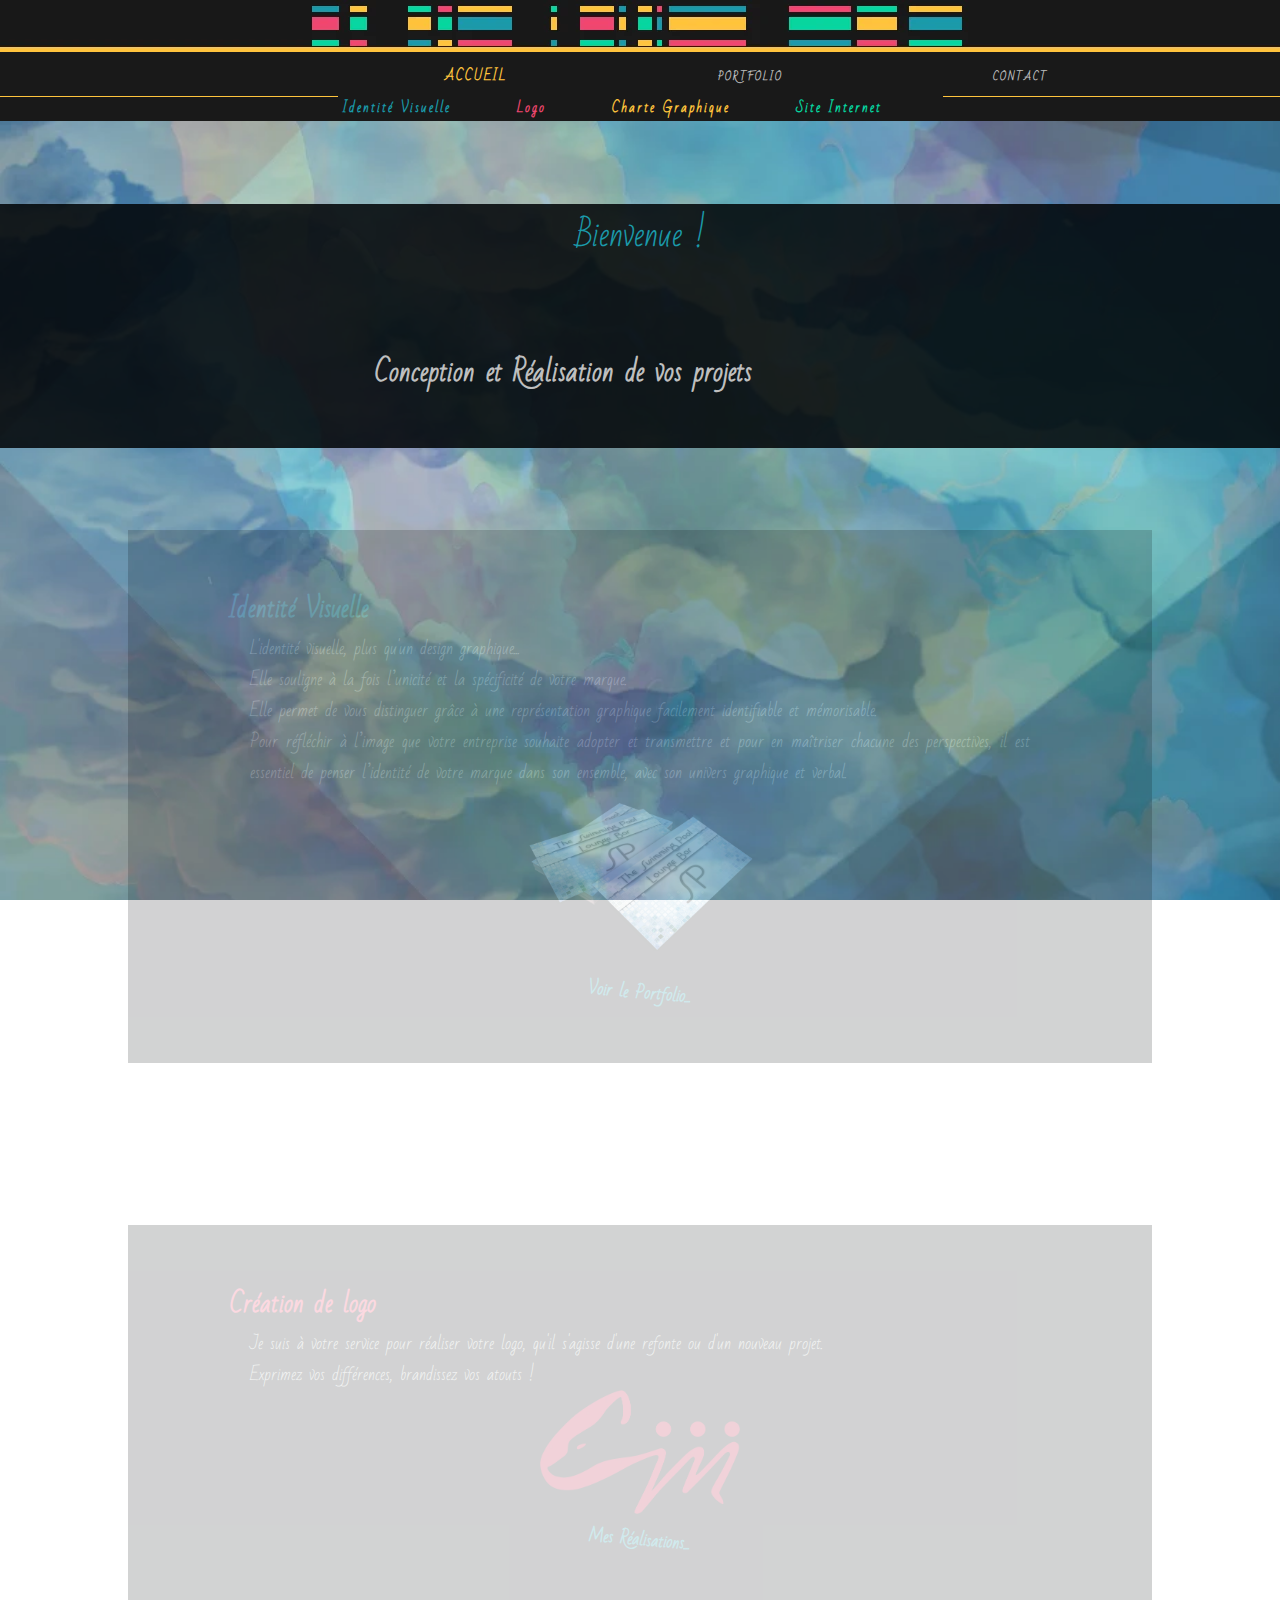
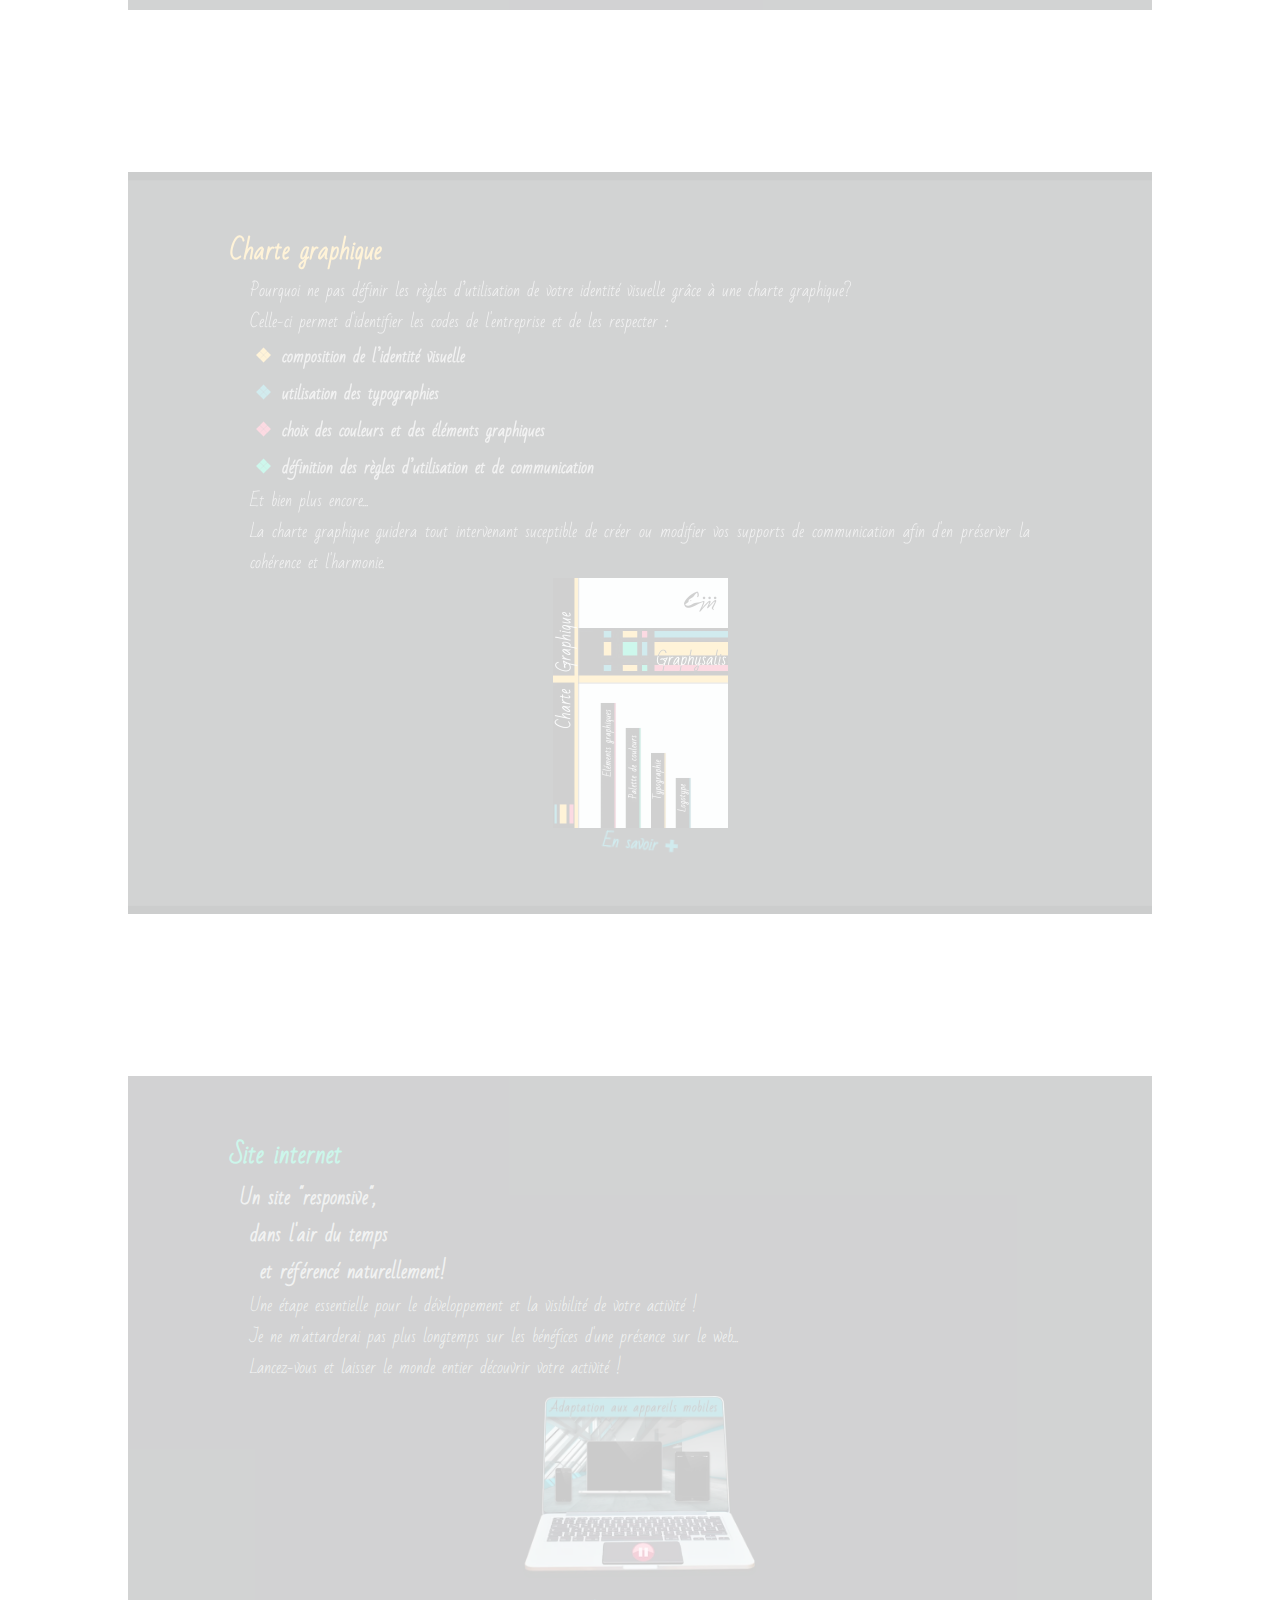
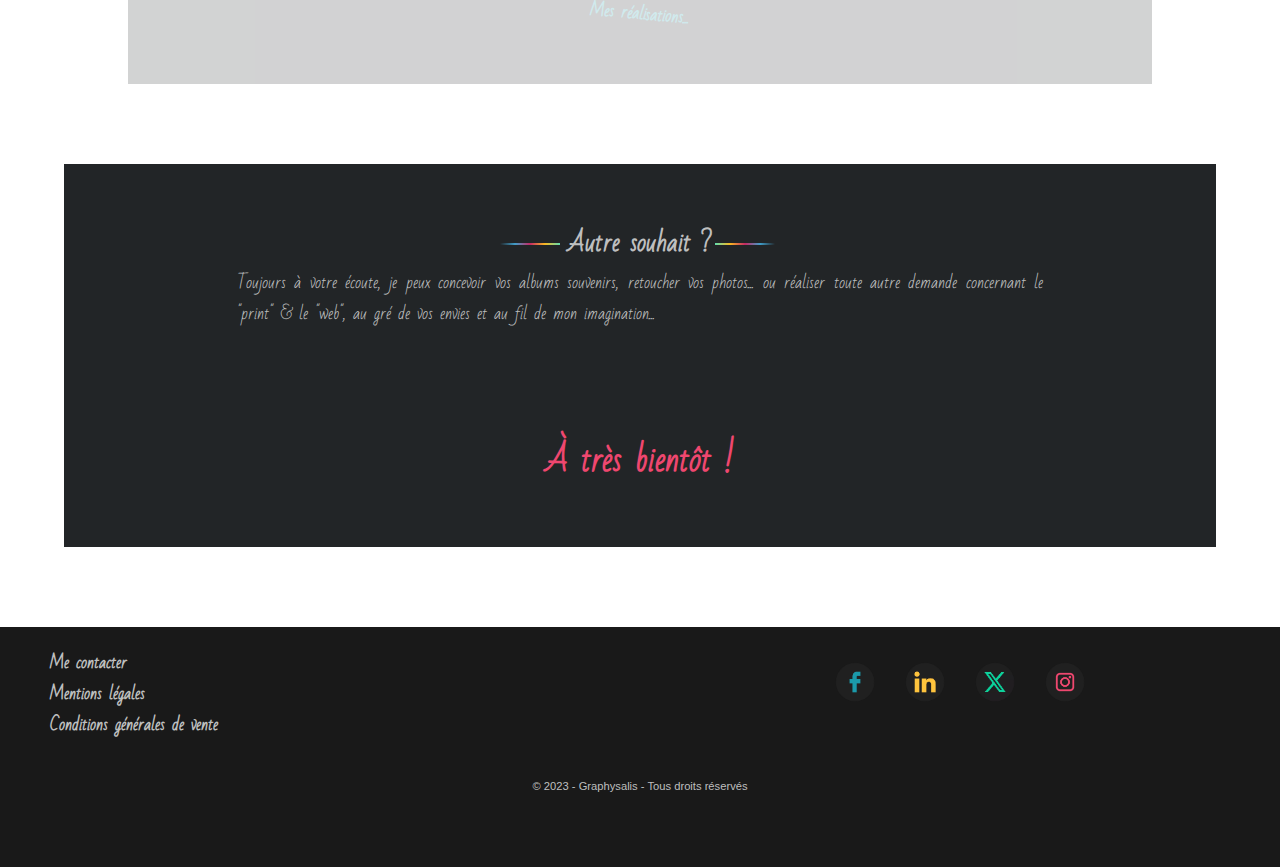
<file: index.html>
<!DOCTYPE html>
<html lang="fr">
  <head>
    <title>GRAPHYSALIS | Webdesigner/Développeur | Accueil</title>
    <meta charset="UTF-8" />
    <meta http-equiv="X-UA-Compatible" content="IE=edge" />
    <meta name="viewport" content="width=device-width, initial-scale=1.0" />
    <meta
      name="keywords"
      content="webdesigner, logo, graphiste, creation site web, creation site vitrine, brand designer, packaging, développement web"
    />
    <meta
      name="description"
      content="Besoin d'un webdesigner, d'un développeur web? Je suis à votre écoute pour toute création ou refonte de votre identité visuelle, pour la réalisation de votre site web ou tout support de communication. Logo, plaquettes, infographies..."
    />
    <link
      rel="stylesheet"
      href="https://cdnjs.cloudflare.com/ajax/libs/font-awesome/6.4.2/css/all.min.css"
      integrity="sha512-z3gLpd7yknf1YoNbCzqRKc4qyor8gaKU1qmn+CShxbuBusANI9QpRohGBreCFkKxLhei6S9CQXFEbbKuqLg0DA=="
      crossorigin="anonymous"
      referrerpolicy="no-referrer"
    />
    <link rel="stylesheet" href="./style.css" />
    <link rel="stylesheet" href="./anim.css" />
    <link rel="stylesheet" href="./accueil.css" />
  </head>
  <body>
    <header>
      <div class="banner">
        <nav class="menu">
          <div class="blackLine"></div>
          <h6>Menu</h6>
          <div id="btn">
            <span></span>
            <span></span>
            <span></span>
          </div>
          <div class="changeColor">
            <span id="g">G</span>
            <span id="r">r</span>
            <span id="a1">a</span>
            <span id="p">p</span>
            <span id="h">h</span>
            <span id="y">y</span>
            <span id="s1">s</span>
            <span id="a2">a</span>
            <span id="l">l</span>
            <span id="i">i</span>
            <span id="s2">s</span>
            <span class="currentPage">/Accueil</span>
          </div>
          <ul>
            <li id="accueil">
              <a href="index.html">ACCUEIL</a>
              <div class="linksBox">
                <div class="linkBox" id="link1">
                  <a href="index.html#visIdLink"
                    >Identité Visuelle <span>&#10095;</span><span>&#10095;</span
                    ><span>&#10095;</span></a
                  >
                </div>
                <div class="linkBox" id="link2">
                  <a href="index.html#logoLink"
                    >Logo <span>&#10095;</span><span>&#10095;</span
                    ><span>&#10095;</span></a
                  >
                </div>
                <div class="linkBox" id="link3">
                  <a href="index.html#charteLink"
                    >Charte Graphique <span>&#10095;</span><span>&#10095;</span
                    ><span>&#10095;</span></a
                  >
                </div>
                <div class="linkBox" id="link4">
                  <a href="index.html#webLink"
                    >Site Internet <span>&#10095;</span><span>&#10095;</span
                    ><span>&#10095;</span></a
                  >
                </div>
              </div>
            </li>
            <li id="portfolio"><a href="portfolio.html">PORTFOLIO</a></li>
            <li id="contact"><a href="contact.html">CONTACT</a></li>
          </ul>
        </nav>
      </div>
    </header>
    <div id="side-bar">
      <ul>
        <li id="accueil2">
          <a href="index.html">Accueil</a>
        </li>
        <div class="linksBox2">
          <div class="linkBox2" id="sideBarLink1">
            <a href="index.html#visIdLink"
              >Identité Visuelle <span>&#10095;</span><span>&#10095;</span
              ><span>&#10095;</span></a
            >
          </div>
          <div class="linkBox2" id="sideBarLink2">
            <a href="index.html#logoLink"
              >Logo <span>&#10095;</span><span>&#10095;</span
              ><span>&#10095;</span></a
            >
          </div>
          <div class="linkBox2" id="sideBarLink3">
            <a href="index.html#charteLink"
              >Charte Graphique <span>&#10095;</span><span>&#10095;</span
              ><span>&#10095;</span></a
            >
          </div>
          <div class="linkBox2" id="sideBarLink4">
            <a href="index.html#webLink"
              >Site Internet <span>&#10095;</span><span>&#10095;</span
              ><span>&#10095;</span></a
            >
          </div>
        </div>
        <li id="portfolio2">
          <a href="portfolio.html">Portfolio</a>
        </li>
        <div class="linksBox2">
          <div class="linkBox2" id="sideBarLink1">
            <a href="portfolio.html#webLink"
              >Site Internet <span>&#10095;</span><span>&#10095;</span
              ><span>&#10095;</span></a
            >
          </div>
          <div class="linkBox2" id="sideBarLink2">
            <a href="portfolio.html#logoLink"
              >Logo <span>&#10095;</span><span>&#10095;</span
              ><span>&#10095;</span></a
            >
          </div>
          <div class="linkBox2" id="sideBarLink3">
            <a href="portfolio.html#printLink"
              >Print <span>&#10095;</span><span>&#10095;</span
              ><span>&#10095;</span></a
            >
          </div>
        </div>
        <li id="contact2">
          <a href="contact.html">Contact</a>
        </li>
      </ul>
    </div>
    <div class="arrow3">
      <a href="#top"
        ><img
          src="./assets/images/arrows/arrowRetourHpin.webp"
          alt="Flèche retour haut de page"
        /><span>Retour haut de page</span></a
      >
    </div>

    <div class="content">
      <div class="welcomeBox">
        <div class="bienvenue">Bienvenue !</div>
        <div class="presentation">
          <h1>
            Conception et Réalisation de vos projets
            <span id="webPrint">"Web & Print"</span>
          </h1>
        </div>
      </div>
      <!---- pour connaitre  niveau de scroll et l'afficher sur la page :
      <p style="position: fixed; top: 150px; left: 50px">
        Current scroll = <b id="showScroll"></b>
      </p>
      -->
      <div id="visIdLink"></div>
      <div class="box" id="visId">
        <div class="text">
          <h2>Identité Visuelle</h2>
          <div class="line1"></div>
          <div class="line2"></div>
          <p>
            L'identité visuelle, plus qu'un design graphique...<br />
            Elle souligne à la fois l’unicité et la spécificité de votre
            marque.<br />
            Elle permet de vous distinguer grâce à une représentation graphique
            facilement identifiable et mémorisable.<br />Pour réfléchir à
            l’image que votre entreprise souhaite adopter et transmettre et pour
            en maîtriser chacune des perspectives, il est essentiel de penser
            l’identité de votre marque dans son ensemble, avec son univers
            graphique et verbal.
          </p>
        </div>
        <div class="pic">
          <img
            src="./assets/images/IdVisuelle/png/CV01b.webp"
            alt="Cartes de visite"
          />
        </div>
        <div class="linkBox two">
          <a href="portfolio.html">Voir le Portfolio...</a>
        </div>
      </div>
      <div id="logoLink"></div>
      <div class="box" id="logo">
        <div class="text">
          <h2>Création de logo</h2>
          <div class="line1"></div>
          <div class="line2"></div>
          <p>
            Je suis à votre service pour réaliser votre logo, qu'il s'agisse
            d'une refonte ou d'un nouveau projet.<br />
            Exprimez vos différences, brandissez vos atouts !
          </p>
        </div>
        <div class="pic">
          <img
            src="./assets/images/logos/graphysalis/logo-pink.webp"
            alt="Logo Graphysalis"
          />
        </div>
        <div class="linkBox two">
          <a href="portfolio.html">Mes Réalisations...</a>
        </div>
      </div>
      <div id="charteLink"></div>
      <div class="box" id="charte">
        <div class="text">
          <h2>Charte graphique</h2>
          <div class="line1"></div>
          <div class="line2"></div>
          <p>
            Pourquoi ne pas définir les règles d’utilisation de votre identité
            visuelle grâce à une charte graphique?<br />
            Celle-ci permet d'identifier les codes de l'entreprise et de les
            respecter :
          </p>
          <ul>
            <li>composition de l’identité visuelle</li>
            <li>utilisation des typographies</li>
            <li>choix des couleurs et des éléments graphiques</li>
            <li>définition des règles d’utilisation et de communication</li>
          </ul>
          <p>
            Et bien plus encore...<br />La charte graphique guidera tout
            intervenant suceptible de créer ou modifier vos supports de
            communication afin d'en préserver la cohérence et l'harmonie.
          </p>
        </div>
        <div class="pic" id="picMove">
          <div class="box-inner">
            <div class="box-front">
              <img
                src="./assets/images/IdVisuelle/png/charte.webp"
                alt="Charte graphique Graphysalis recto"
              />
            </div>
            <div class="box-back">
              <img
                src="./assets/images/IdVisuelle/png/charteVerso.webp"
                alt="Charte graphique Graphysalis verso"
              />
            </div>
          </div>
        </div>
        <div class="linkBox two">
          <a href="portfolio.html">En savoir &#10010;</a>
        </div>
      </div>
      <div id="webLink"></div>
      <div class="box" id="web">
        <div class="text">
          <h2>Site internet</h2>
          <h3>
            <span>Un site "responsive",<br /></span
            ><span>dans l'air du temps<br /></span
            ><span> et référencé naturellement!</span>
          </h3>
          <div class="line1"></div>
          <div class="line2"></div>
          <p>
            Une étape essentielle pour le développement et la visibilité de
            votre activité !<br />
            Je ne m'attarderai pas plus longtemps sur les bénéfices d'une
            présence sur le web...<br />
            Lancez-vous et laisser le monde entier découvrir votre activité !
          </p>
        </div>
        <div class="pic" id="imgDefile">
          <div class="screen">
            <img
              id="imgPlace"
              src="./assets/images/website/01.webp"
              alt="Site respopnsive et référencement naturel"
            />
            <div class="playDefile"></div>
            <div class="pauseDefile"></div>
          </div>
        </div>

        <div class="linkBox two">
          <a href="portfolio.html">Mes réalisations...</a>
        </div>
      </div>
      <div id="perso">
        <h2>Autre souhait ?</h2>
        <p>
          Toujours à votre écoute, je peux concevoir vos albums souvenirs,
          retoucher vos photos... ou réaliser toute autre demande concernant le
          "print" & le "web", au gré de vos envies et au fil de mon
          imagination...
        </p>
        <h3>&Agrave; très bientôt !</h3>
      </div>
    </div>

    <footer>
      <div class="cgvmlReseauxBox">
        <div class="cgvmlBox">
          <div class="cgvmlLink2">
            <a href="contact.html">Me contacter</a>
          </div>
          <div class="cgvmlLink2">
            <a href="mentionsLegales.html">Mentions légales</a>
          </div>
          <div class="cgvmlLink2">
            <a href="cgv.html">Conditions générales de vente</a>
          </div>
        </div>

        <div class="reseaux1">
          <a
            id="fb"
            href="https://fr-fr.facebook.com/"
            title="Facebook"
            target="_blank"
          ></a>
          <a
            id="linkedin"
            href="https://fr.linkedin.com/"
            title="LinkedIn"
            target="_blank"
          ></a>
          <a
            id="tw"
            href="https://twitter.com/?lang=fr"
            title="x (twitter)"
            target="_blank"
          ></a>
          <a
            id="insta"
            href="https://www.instagram.com/"
            title="instagram"
            target="_blank"
          ></a>
        </div>
      </div>
      <div class="copyright">
        &#169; 2023 - Graphysalis - Tous droits réservés
      </div>
    </footer>
    <script src="script.js"></script>
    <script src="scriptAccueil.js"></script>
  </body>
</html>
</file>
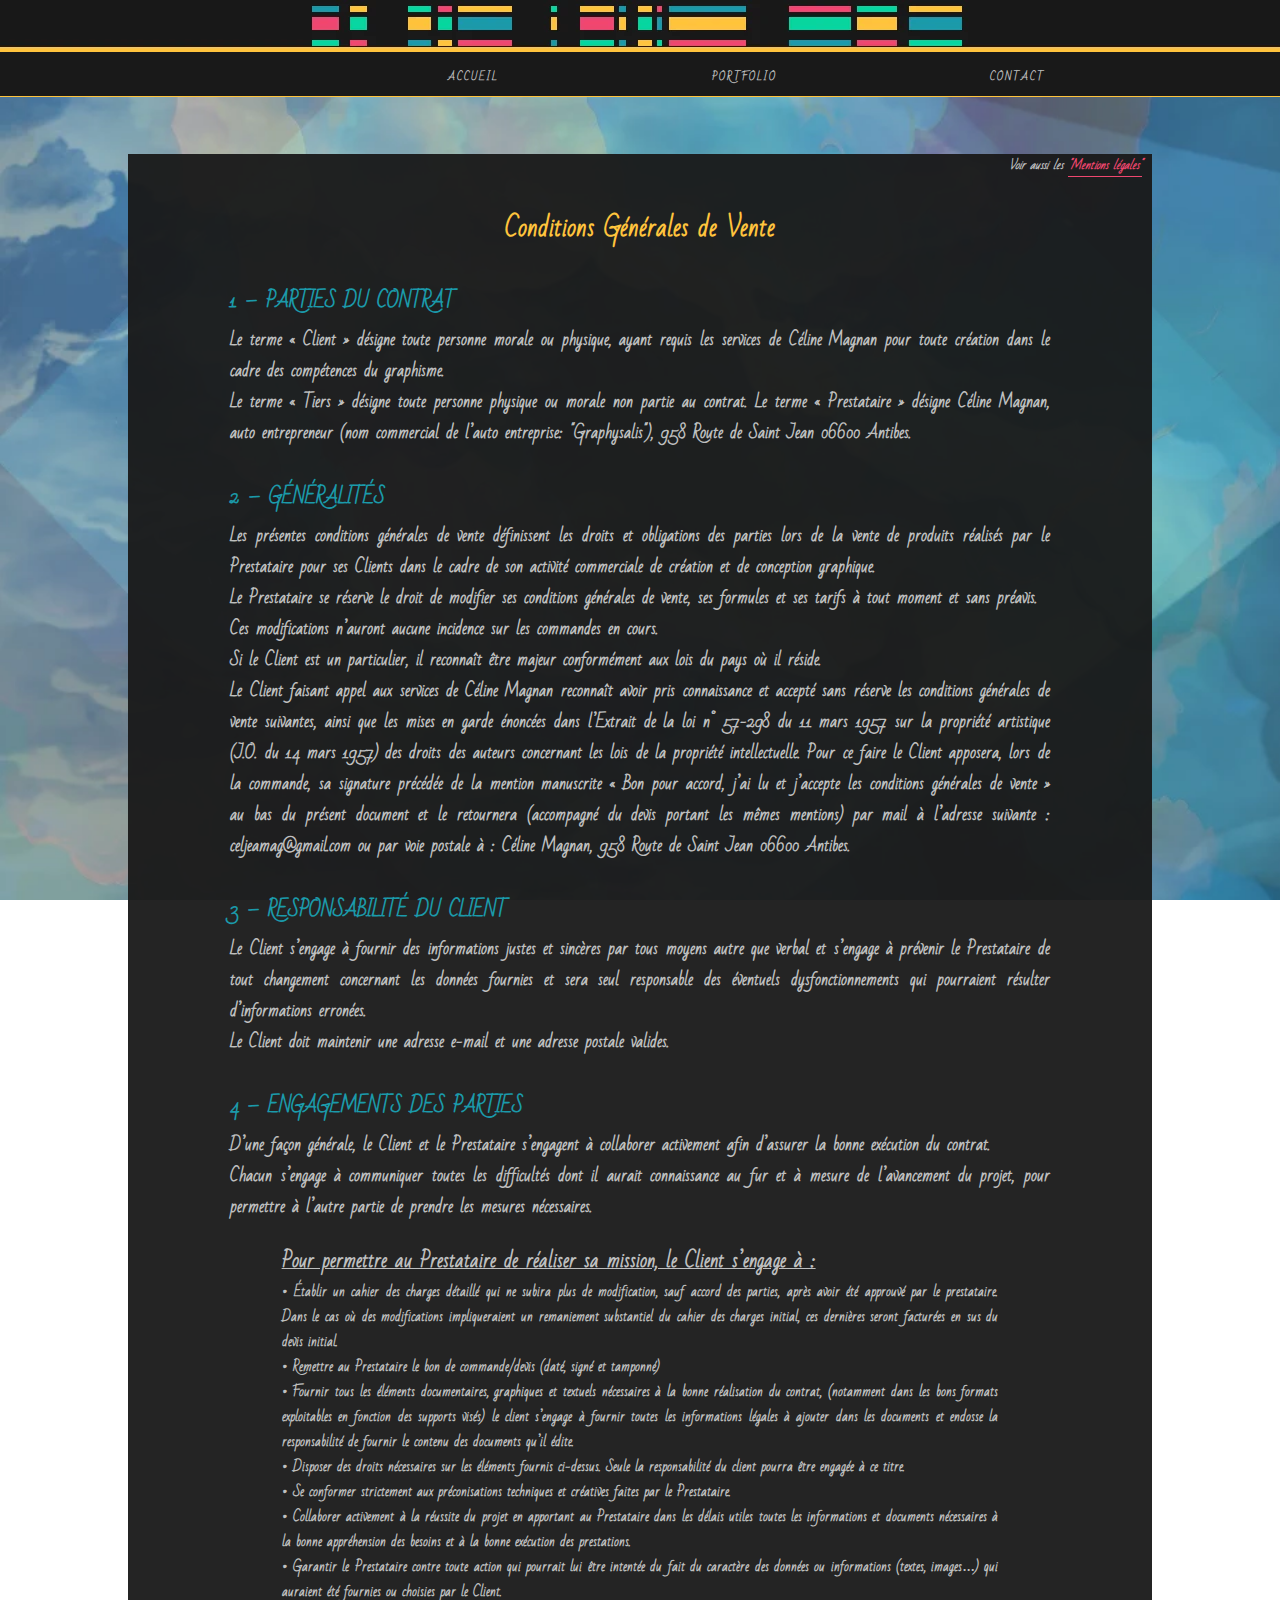
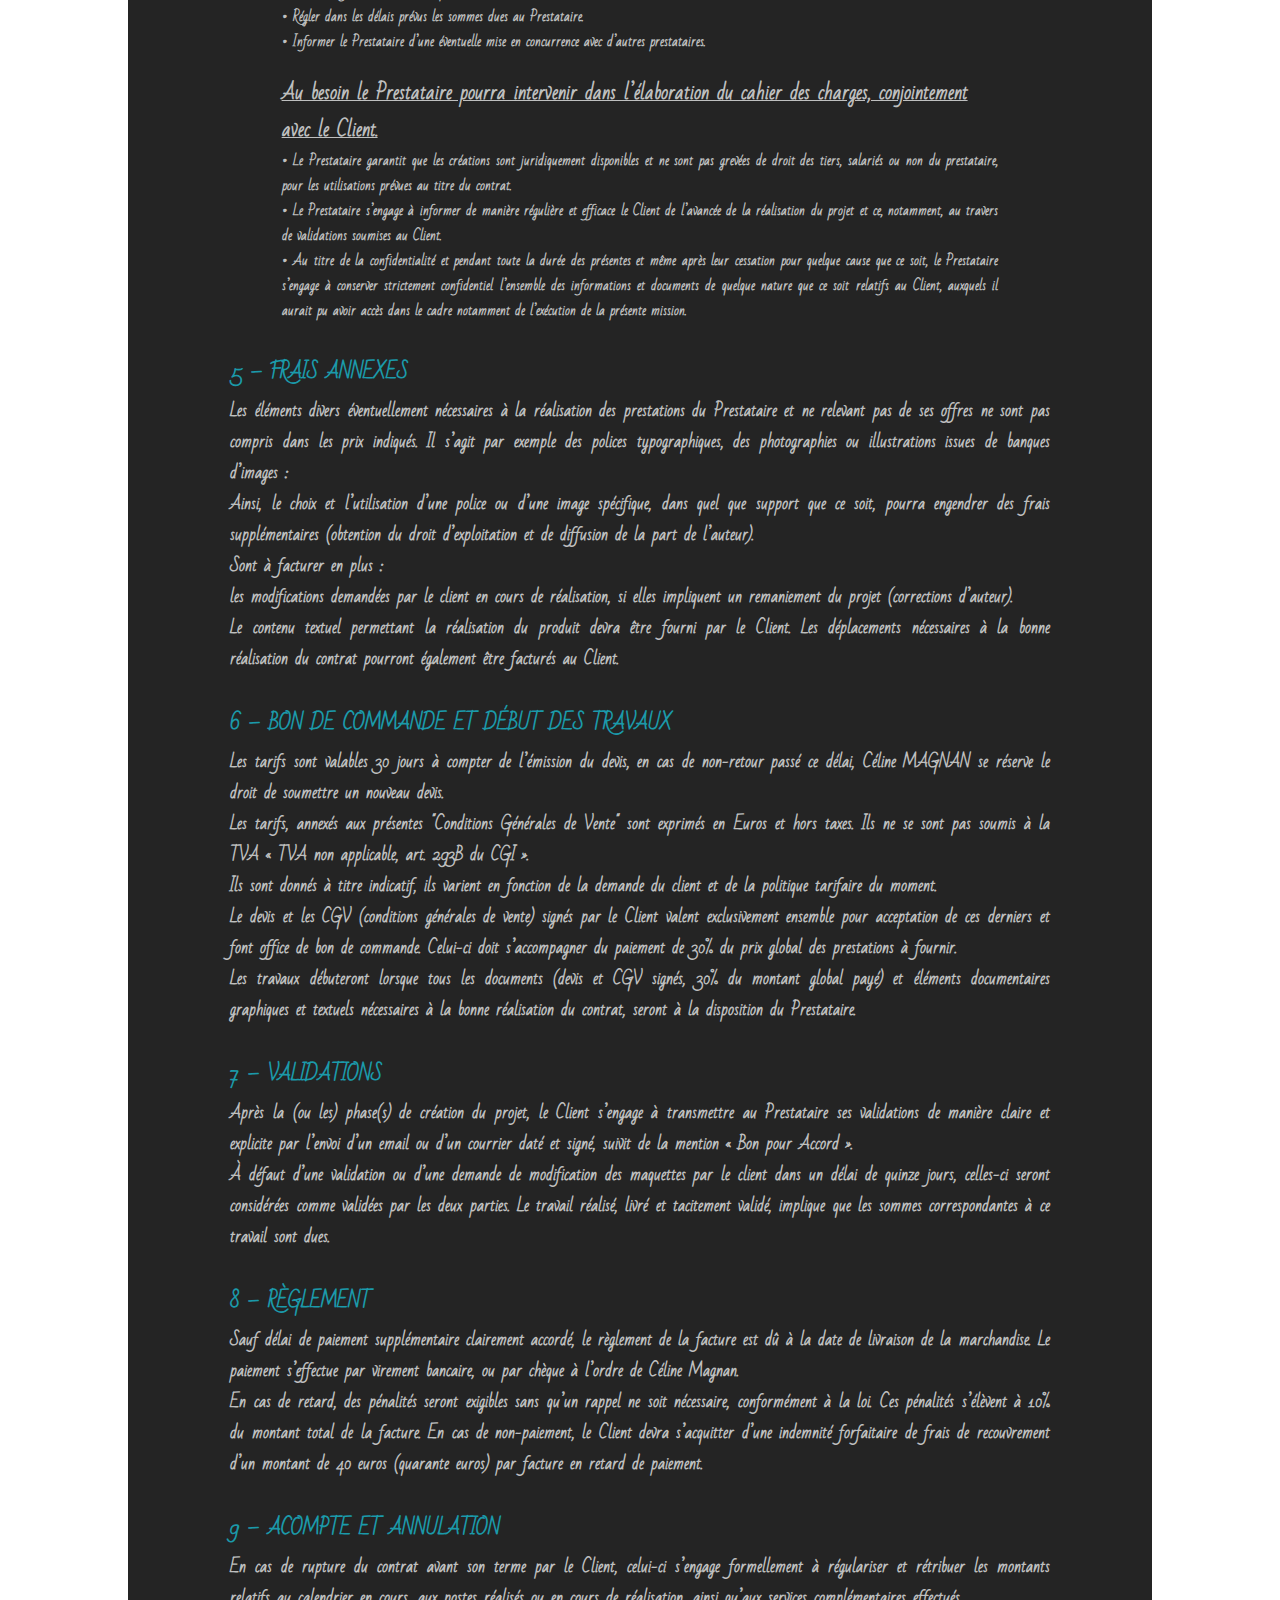
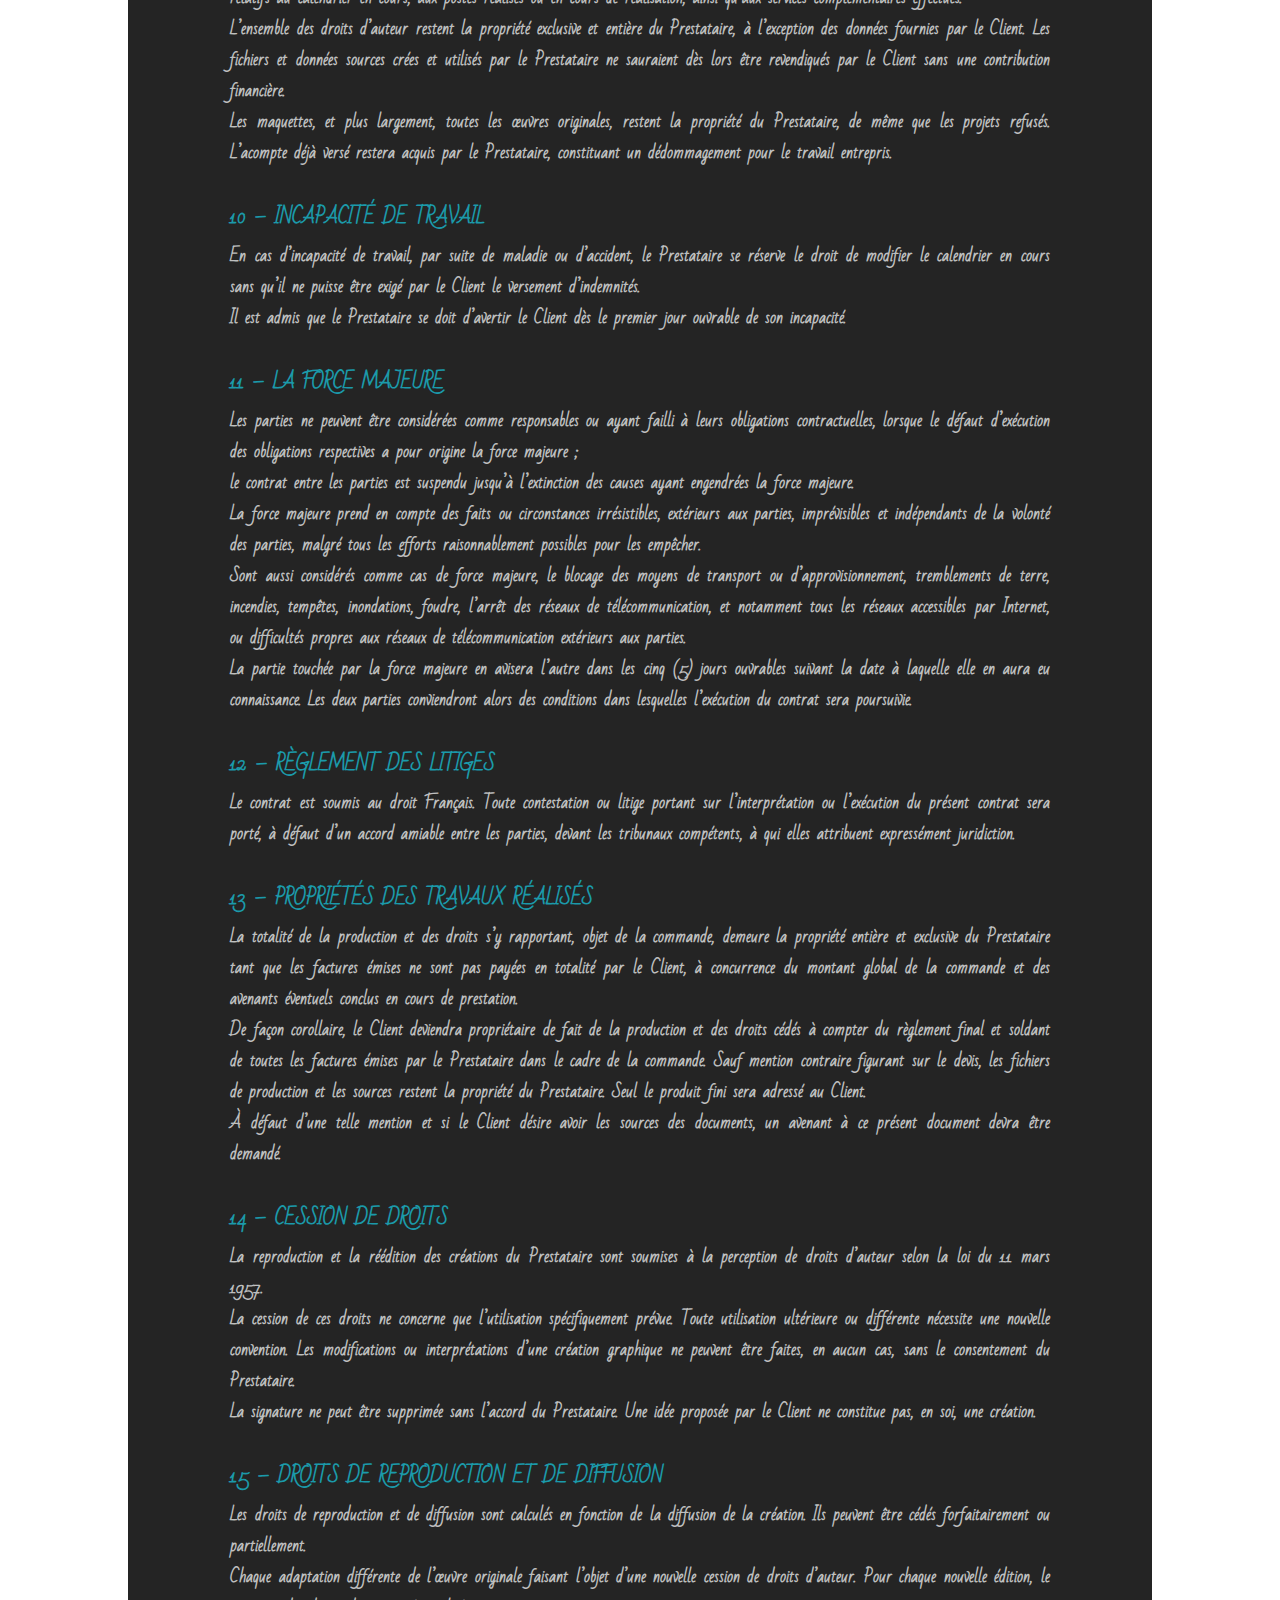
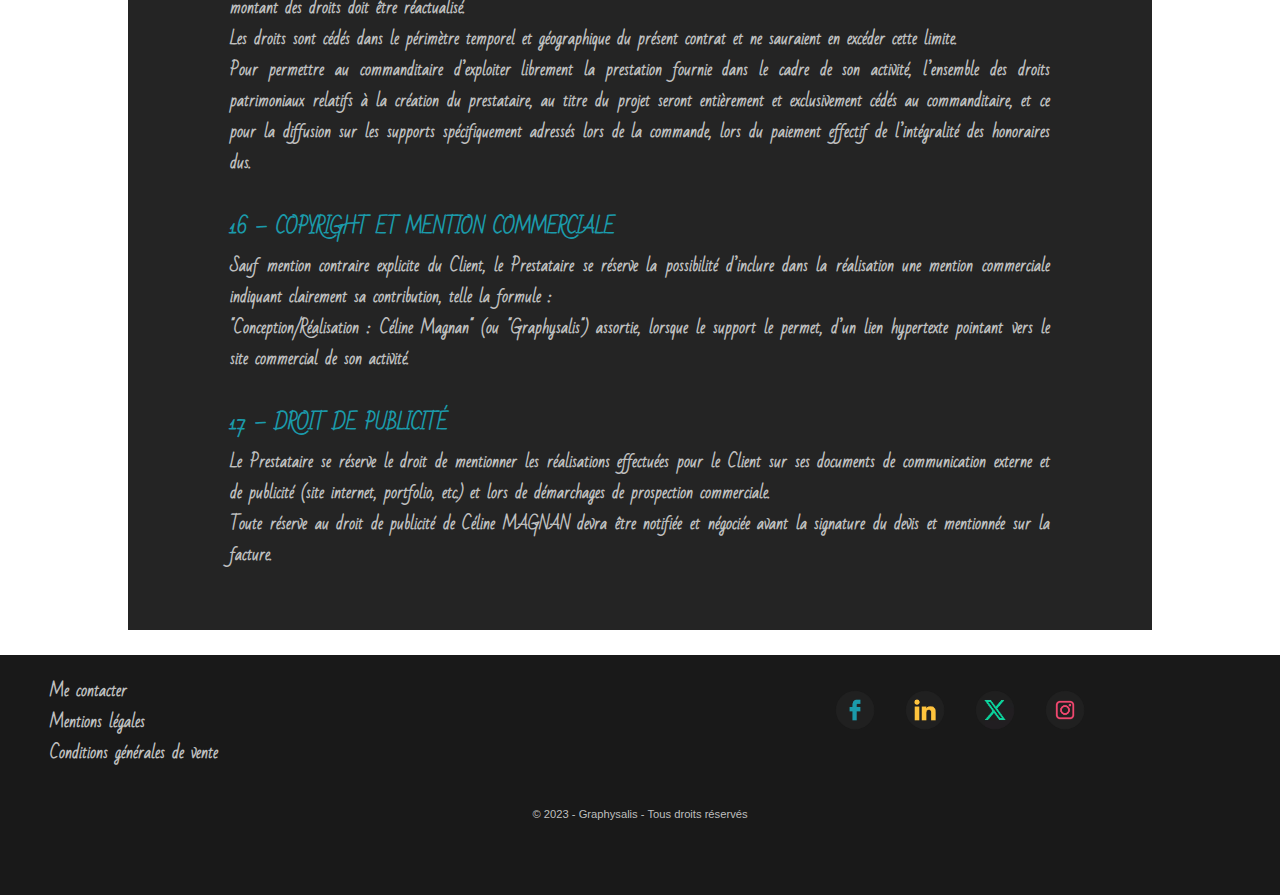
<file: cgv.html>
<!DOCTYPE html>
<html lang="fr">
<head>
    <title>GRAPHYSALIS | Webdesigner/Développeur | CGV</title>
    <meta charset="UTF-8">
    <meta http-equiv="X-UA-Compatible" content="IE=edge">
    <meta name="robots" content="noindex,nofollow">
    <meta name="viewport" content="width=device-width, initial-scale=1.0">
    <meta name="description" content="Conditions générales de vente">
    <link rel="stylesheet" href="./cgvml.css">
    <link rel="stylesheet" href="./style.css" />
    <link rel="stylesheet" href="./anim.css" />
</head>
<body> 
  <header>
    <div class="banner">
      <nav class="menu">
        <h6>Menu</h6>
        <div id="btn">
          <span></span>
          <span></span>
          <span></span>
        </div>
        <div class="changeColor">
          <span id="g">G</span>
          <span id="r">r</span>
          <span id="a1">a</span>
          <span id="p">p</span>
          <span id="h">h</span>
          <span id="y">y</span>
          <span id="s1">s</span>
          <span id="a2">a</span>
          <span id="l">l</span>
          <span id="i">i</span>
          <span id="s2">s</span>
          <span class="currentPage">/CGV</span>
        </div>
        <ul>
          <li id="accueil"><a href="index.html">ACCUEIL</a></li>
          <li id="portfolio"><a href="portfolio.html">PORTFOLIO</a></li>
          <li id="contact"><a href="contact.html">CONTACT</a></li>
        </ul>
      </nav>
    </div>
  </header>
  <div id="side-bar">
    <ul>
      <li id="accueil2">
        <a href="index.html">Accueil</a>
      </li>
      <div class="linksBox2">
        <div class="linkBox2" id="sideBarLink1">
          <a href="index.html#visIdLink"
            >Identité Visuelle <span>&#10095;</span><span>&#10095;</span
            ><span>&#10095;</span></a
          >
        </div>
        <div class="linkBox2" id="sideBarLink2">
          <a href="index.html#logoLink"
            >Logo <span>&#10095;</span><span>&#10095;</span
            ><span>&#10095;</span></a
          >
        </div>
        <div class="linkBox2" id="sideBarLink3">
          <a href="index.html#charteLink"
            >Charte Graphique <span>&#10095;</span><span>&#10095;</span
            ><span>&#10095;</span></a
          >
        </div>
        <div class="linkBox2" id="sideBarLink4">
          <a href="index.html#webLink"
            >Site Internet <span>&#10095;</span><span>&#10095;</span
            ><span>&#10095;</span></a
          >
        </div>
      </div>
      <li id="portfolio2">
        <a href="portfolio.html">Portfolio</a>
      </li>
      <div class="linksBox2">
        <div class="linkBox2" id="sideBarLink1">
          <a href="portfolio.html#webLink"
            >Site Internet <span>&#10095;</span><span>&#10095;</span
            ><span>&#10095;</span></a
          >
        </div>
        <div class="linkBox2" id="sideBarLink2">
          <a href="portfolio.html#logoLink"
            >Logo <span>&#10095;</span><span>&#10095;</span
            ><span>&#10095;</span></a
          >
        </div>
        <div class="linkBox2" id="sideBarLink3">
          <a href="portfolio.html#printLink"
            >Print <span>&#10095;</span><span>&#10095;</span
            ><span>&#10095;</span></a
          >
        </div>
      </div>
      <li id="contact2">
        <a href="contact.html">Contact</a>
      </li>
    </ul>
  </div>
  <div class="arrow3">
    <a href="#top"
      ><img
        src="./assets/images/arrows/arrowRetourHpin.webp"
        alt="Flèche retour haut de page"
      /><span>Retour haut de page</span></a
    >
  </div>
  <div class="cgv">
    <div class="cgvmlLink">
      <a href="mentionsLegales.html">
        <h4>
          Voir aussi les <span>"Mentions légales"</span>
        </h4>
      </a>
    </div>
    <div class="titre"><h1>Conditions Générales de Vente</h1></div> 

    <h2>1 – PARTIES  DU  CONTRAT</h2>
    <p>Le terme « Client » désigne toute personne morale ou physique, ayant requis les services de Céline Magnan pour toute création dans le cadre 
    des compétences du graphisme.<br>                            Le terme « Tiers » désigne toute personne physique ou morale non partie au contrat.  
    Le terme « Prestataire » désigne Céline Magnan, auto entrepreneur (nom commercial de l’auto entreprise: "Graphysalis"),
     958 Route de Saint Jean 06600 Antibes.
    </p>
    <h2>2 – GÉNÉRALITÉS</h2>
    <p>Les présentes conditions générales de vente définissent les droits et obligations des parties lors de la vente de produits réalisés par
       le Prestataire pour ses Clients dans le cadre de son activité commerciale de création et de conception graphique.<br>Le  Prestataire se réserve
        le droit de modifier  ses conditions  générales de vente, ses formules  et ses  tarifs à  tout  moment et sans préavis.<br>Ces  modifications
          n’auront aucune  incidence  sur les  commandes en cours.<br>Si  le  Client  est  un  particulier, il reconnaît  être majeur  conformément aux
           lois  du pays où il réside.<br>Le Client  faisant appel  aux  services  de  Céline Magnan  reconnaît  avoir  pris connaissance  et accepté 
           sans réserve les conditions générales de vente suivantes, ainsi que les mises en garde énoncées dans l’Extrait de la loi 
           n° 57-298 du 11 mars 1957 sur la propriété artistique (J.O. du 14 mars 1957)  des  droits  des  auteurs  concernant  les  lois  de  la  
           propriété intellectuelle. Pour  ce  faire le Client  apposera,  lors  de la commande,  sa signature précédée de la mention manuscrite 
           « Bon pour accord, j’ai lu et j’accepte les conditions générales de vente » au  bas  du présent document et le retournera 
           (accompagné du devis portant les mêmes mentions) par mail à l’adresse suivante :  celjeamag@gmail.com ou par voie postale à :                                                  
    Céline Magnan, 958 Route de Saint Jean 06600 Antibes.</p>
    
    <h2>3 – RESPONSABILITÉ DU CLIENT</h2>
    <p>Le Client s’engage à fournir des informations justes et sincères par tous moyens autre que verbal et  s’engage à prévenir 
      le Prestataire  de tout  changement  concernant les données  fournies et  sera seul responsable  des  éventuels  dysfonctionnements  
      qui pourraient résulter d’informations erronées.<br>Le Client doit maintenir une adresse e-mail et une adresse postale valides.
    </p>
    <h2>4 – ENGAGEMENTS DES PARTIES</h2>
    <p>D’une façon générale, le Client et le Prestataire s’engagent à collaborer activement afin d’assurer  la  bonne exécution  du  contrat. 
      <br>Chacun s’engage à communiquer toutes les difficultés  dont  il  aurait  connaissance  au fur et  à mesure de l’avancement du projet, 
      pour permettre à l’autre partie de prendre les mesures nécessaires.
    </p>
    <h3>Pour permettre au Prestataire de réaliser sa mission, le Client s’engage à :</h3>
    <div class="part1"><ul class="dotcgv">
      <li>• Établir un cahier des charges détaillé qui ne subira plus de modification, sauf accord des parties, après avoir été approuvé 
            par le prestataire. Dans le cas où des modifications impliqueraient un remaniement substantiel   du cahier des charges initial, 
            ces dernières seront facturées en sus du devis initial.</li>
      <li>• Remettre au Prestataire le bon de commande/devis (daté, signé et tamponné)</li>
      <li>• Fournir tous les éléments documentaires, graphiques et textuels nécessaires à la bonne réalisation du contrat, 
            (notamment dans les bons formats exploitables en fonction des supports visés) le client s’engage à fournir toutes les informations légales
             à ajouter dans les documents et endosse la responsabilité de fournir le contenu des documents qu’il édite.</li>
      <li>• Disposer des droits nécessaires sur les éléments fournis ci-dessus. Seule la responsabilité du client pourra être engagée à ce titre.</li>
      <li>• Se conformer strictement aux préconisations techniques et créatives faites par le Prestataire.</li>
      <li>• Collaborer activement à la réussite du projet en apportant au Prestataire dans les délais utiles toutes les informations
             et documents nécessaires à la bonne appréhension des besoins et à la bonne exécution des prestations.</li>
      <li>• Garantir le Prestataire contre toute action qui pourrait lui être intentée du fait du caractère des données ou informations
             (textes, images…) qui auraient été fournies ou choisies par le Client.</li>
      <li>• Régler dans les délais prévus les sommes dues au Prestataire.</li>
      <li>• Informer le Prestataire d’une éventuelle mise en concurrence avec d’autres prestataires.</li>
    </ul></div>
    
    <h3>Au besoin le Prestataire pourra intervenir dans l’élaboration du cahier des charges, conjointement avec le Client.</h3>
    <div class="part2"><ul class="dotcgv">
      <li>•	Le Prestataire garantit que les créations sont juridiquement disponibles et ne sont pas grevées de droit des tiers, 
      salariés ou non du prestataire, pour les utilisations prévues au titre du contrat.</li>
      <li>•	Le Prestataire s’engage à informer de manière régulière et efficace le Client de l’avancée de la réalisation du projet et ce, 
     notamment, au travers de validations soumises au Client.</li>
      <li>•	Au titre de la confidentialité et pendant toute la durée des présentes et même après leur cessation pour quelque cause que ce soit, 
          le Prestataire s’engage à conserver strictement confidentiel l’ensemble des informations et documents de quelque nature que ce soit relatifs 
          au Client, auxquels il aurait pu avoir accès dans le cadre notamment de l’exécution de la présente mission.</li>
    </ul></div>
    
    </p>
    <h2>5 – FRAIS ANNEXES</h2>
    <p>Les éléments divers éventuellement nécessaires à la réalisation des prestations du Prestataire et ne relevant pas de ses offres ne sont pas compris
       dans les prix indiqués. Il s’agit par exemple des polices typographiques, des photographies ou illustrations issues de banques d’images :<br> 
    Ainsi, le choix et l’utilisation d’une police ou d’une image spécifique, dans quel que support que ce soit, pourra engendrer des frais supplémentaires
     (obtention du droit d’exploitation et de diffusion de la part de l’auteur).<br>
    Sont à facturer en plus : <br>les modifications demandées par le client en cours de réalisation, si elles impliquent un remaniement du projet
     (corrections d’auteur).<br> Le contenu textuel permettant la réalisation du produit devra être fourni par le Client. Les déplacements nécessaires
      à la bonne réalisation du contrat pourront également être facturés au Client.
    </p>
    <h2>6 – BON DE COMMANDE ET DÉBUT DES TRAVAUX</h2>
    <p>Les tarifs sont valables 30 jours à compter de l’émission du devis, en cas de non-retour passé ce délai, Céline MAGNAN se réserve 
      le droit de soumettre un nouveau devis.<br>Les tarifs, annexés aux présentes "Conditions Générales de Vente" sont exprimés en Euros et hors taxes.  
      Ils ne se sont pas soumis à la TVA « TVA non applicable, art. 293B du CGI ». <br>Ils sont donnés à titre indicatif, ils varient en fonction de la 
      demande du client et de la politique tarifaire du moment.<br>Le devis et les CGV (conditions générales de vente) signés par le Client valent 
      exclusivement ensemble pour acceptation de ces derniers et font office de bon de commande.  Celui-ci doit s’accompagner du paiement de 30% du prix 
      global des prestations à fournir.<br>Les travaux débuteront lorsque tous les documents (devis et CGV signés, 30% du montant global payé) et éléments 
      documentaires graphiques et textuels nécessaires    à la bonne réalisation du contrat, seront à la disposition du Prestataire.
    </p>
    <h2>7 – VALIDATIONS</h2>
    <p>Après la (ou les) phase(s) de création du projet, le Client s’engage à transmettre au Prestataire ses validations de manière claire et
       explicite par l’envoi d’un email ou d’un courrier daté et signé, suivit de la mention « Bon pour Accord ».<br>
    À défaut d’une validation ou d’une demande de modification des maquettes par le client dans un délai de quinze jours, 
    celles-ci seront considérées comme validées par les deux parties. Le travail réalisé, livré et tacitement validé, implique
     que les sommes correspondantes à ce travail sont dues.
    </p>
    <h2>8 – RÈGLEMENT</h2>
    <p>Sauf délai de paiement supplémentaire clairement accordé, le règlement de la facture est dû à la date de livraison de la marchandise. 
      Le paiement s’effectue par virement bancaire, ou par chèque à l’ordre de Céline Magnan.<br> En cas de retard, des pénalités seront exigibles 
      sans qu’un rappel ne soit nécessaire, conformément à la loi. Ces pénalités s’élèvent à 10% du montant total de la facture.
       En cas de non-paiement, le Client devra s’acquitter d’une indemnité forfaitaire de frais de recouvrement d’un montant de 40 euros (quarante euros)
        par facture en retard de paiement.  
    </p>
    <h2>9 – ACOMPTE ET ANNULATION</h2> 
    <p>En cas de rupture du contrat avant son terme par le Client, celui-ci s’engage formellement à régulariser et rétribuer les montants relatifs
       au calendrier en cours, aux postes réalisés ou en cours de réalisation, ainsi qu’aux services complémentaires effectués.<br>
        L’ensemble des droits d’auteur restent la propriété exclusive et entière du Prestataire, à l’exception des données fournies par le Client. 
        Les fichiers et données sources crées et utilisés par le Prestataire ne sauraient dès lors être revendiqués par le Client sans une contribution 
        financière.<br>Les maquettes, et plus largement, toutes les œuvres originales, restent la propriété du Prestataire, de même que les projets refusés. 
        L’acompte déjà versé restera acquis par le Prestataire, constituant un dédommagement pour le travail entrepris.
    </p>
    <h2>10 – INCAPACITÉ DE TRAVAIL</h2>
    <p>En cas d’incapacité de travail, par suite de maladie ou d’accident, le Prestataire se réserve le droit de modifier le calendrier en cours 
      sans qu’il ne puisse être exigé par le Client le versement d’indemnités.<br>
    Il est admis que le Prestataire se doit d’avertir le Client dès le premier jour ouvrable de son incapacité.
    </p>
    <h2>11 – LA FORCE MAJEURE</h2>
    <p>Les parties ne peuvent être considérées comme responsables ou ayant failli à leurs obligations contractuelles,
       lorsque le défaut d’exécution des obligations respectives a pour origine la force majeure ; <br>
       le contrat entre les parties est suspendu jusqu’à l’extinction des causes ayant engendrées la force majeure.
       <br>La force majeure prend en compte des faits ou circonstances irrésistibles, extérieurs aux parties, 
        imprévisibles et indépendants de la volonté des parties, malgré tous les efforts raisonnablement possibles pour les empêcher. 
        <br>Sont aussi considérés comme cas de force majeure, le blocage des moyens de transport ou d’approvisionnement, tremblements de terre, incendies, 
        tempêtes, inondations, foudre, l’arrêt des réseaux de télécommunication, et notamment tous les réseaux accessibles par Internet, ou difficultés 
        propres aux réseaux de télécommunication extérieurs aux parties. <br>La partie touchée par la force majeure en avisera l’autre dans les cinq
         (5) jours ouvrables suivant la date à laquelle elle en aura eu connaissance. Les deux parties conviendront alors des conditions dans lesquelles 
         l’exécution du contrat sera poursuivie.
    </p>
    <h2>12 – RÈGLEMENT DES LITIGES</h2>
    <p>Le contrat est soumis au droit Français. Toute contestation ou litige portant sur l’interprétation ou l’exécution du présent contrat sera porté,
       à défaut d’un accord amiable entre les parties, devant les tribunaux compétents, à qui elles attribuent expressément juridiction.
    </p>
    <h2>13 – PROPRIÉTÉS DES TRAVAUX RÉALISÉS</h2>
    <p>La totalité de la production et des droits s’y rapportant, objet de la commande, demeure la propriété entière et
       exclusive du Prestataire tant que les factures émises ne sont pas payées en totalité par le Client,
        à concurrence du montant global de la commande et des avenants éventuels conclus en cours de prestation.<br> 
        De façon corollaire, le Client deviendra propriétaire de fait de la production et des droits cédés à compter du règlement final et soldant de 
        toutes les factures émises par le Prestataire dans le cadre de la commande. Sauf mention contraire figurant sur le devis, les fichiers de
         production et les sources restent la propriété du Prestataire. Seul le produit fini sera adressé au Client.
         <br>À défaut d’une telle mention et si le Client désire avoir les sources des documents, un avenant à ce présent document devra être demandé.
    </p>
    <h2>14 – CESSION DE DROITS</h2>
    <p>La reproduction et la réédition des créations du Prestataire sont soumises à la perception de droits d’auteur selon la loi du 11 mars 1957.<br>
       La cession de ces droits ne concerne que l’utilisation spécifiquement prévue. Toute utilisation ultérieure ou différente nécessite 
       une nouvelle convention. Les modifications ou interprétations d’une création graphique ne peuvent être faites, en aucun cas, 
       sans le consentement du Prestataire.<br>La signature ne peut être supprimée sans l’accord du Prestataire. 
       Une idée proposée par le Client ne constitue pas, en soi, une création.
    </p>
    <h2>15 – DROITS DE REPRODUCTION ET DE DIFFUSION</h2>
    <p>Les droits de reproduction et de diffusion sont calculés en fonction de la diffusion de la création. 
      Ils peuvent être cédés forfaitairement ou partiellement.<br>Chaque adaptation différente de l’œuvre originale faisant l’objet d’une nouvelle cession
      de droits d’auteur. Pour chaque nouvelle édition, le montant des droits doit être réactualisé.
      <br>Les droits sont cédés dans le périmètre temporel 
      et géographique du présent contrat et ne sauraient en excéder cette limite. <br>Pour permettre au commanditaire d’exploiter librement la prestation fournie dans le cadre de son activité, l’ensemble des droits patrimoniaux relatifs à la création du prestataire, au titre du projet seront entièrement et exclusivement cédés au commanditaire, et ce pour la diffusion sur les supports spécifiquement adressés lors de la commande, lors du paiement effectif de l’intégralité des honoraires dus.
    </p>
    <h2>16 – COPYRIGHT ET MENTION COMMERCIALE</h2>
    <p>Sauf mention contraire explicite du Client, 
      le Prestataire se réserve la possibilité d’inclure dans la réalisation une mention commerciale indiquant clairement sa contribution, 
      telle la formule :<br>
       "Conception/Réalisation : Céline Magnan" (ou "Graphysalis")  assortie, lorsque le support le permet, 
       d’un lien hypertexte pointant vers le site commercial de son activité.
    </p>
    <h2>17 – DROIT DE PUBLICITÉ</h2>
    <p>Le Prestataire se réserve le droit de mentionner les réalisations effectuées pour le Client sur ses documents de communication externe 
      et de publicité (site internet, portfolio, etc.) et lors de démarchages de prospection commerciale. <br> Toute réserve au droit de publicité
       de Céline MAGNAN devra être notifiée et négociée avant la signature du devis et mentionnée sur la facture.
    </p>
  </div>
  <footer>
    <div class="cgvmlReseauxBox">
      <div class="cgvmlBox">
        <div class="cgvmlLink2">
          <a href="contact.html">Me contacter</a>
        </div>
        <div class="cgvmlLink2">
          <a href="mentionsLegales.html">Mentions légales</a>
        </div>
        <div class="cgvmlLink2">
          <a href="cgv.html">Conditions générales de vente</a>
        </div>
      </div>

      <div class="reseaux1">
        <a
          id="fb"
          href="https://fr-fr.facebook.com/"
          title="Facebook"
          target="_blank"
        ></a>
        <a
          id="linkedin"
          href="https://fr.linkedin.com/"
          title="LinkedIn"
          target="_blank"
        ></a>
        <a
          id="tw"
          href="https://twitter.com/?lang=fr"
          title="x (twitter)"
          target="_blank"
        ></a>
        <a
          id="insta"
          href="https://www.instagram.com/"
          title="instagram"
          target="_blank"
        ></a>
      </div>
    </div>
    <div class="copyright">
      &#169; 2023 - Graphysalis - Tous droits réservés
    </div>
  </footer>
        <script src="script.js"></script>       
</body>
</html>
</file>
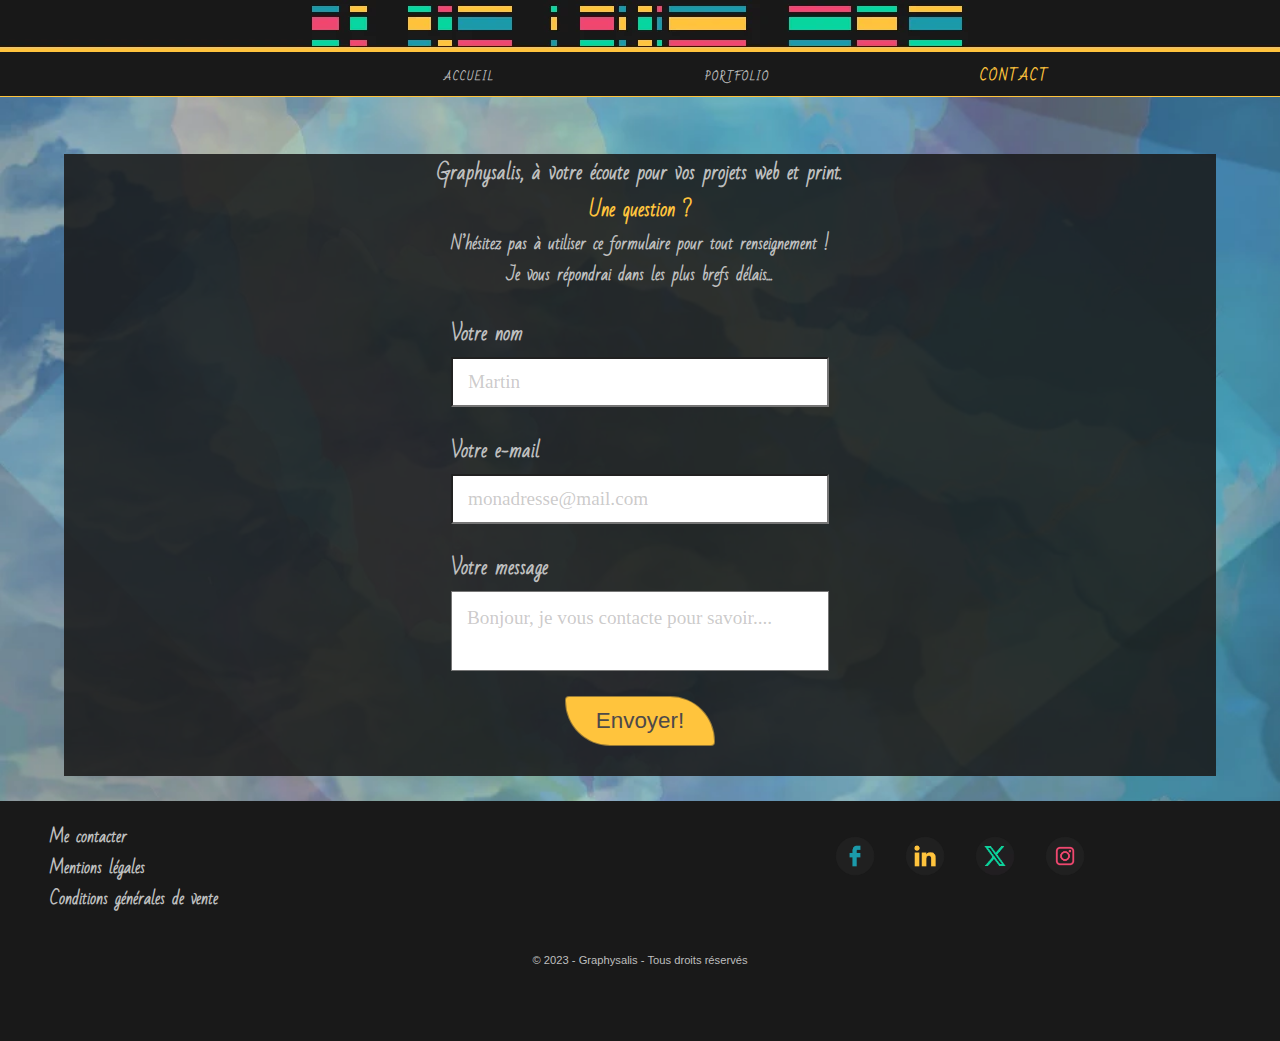
<file: contact.html>
<!DOCTYPE html>
<html lang="fr">
  <head>
    <title>GRAPHYSALIS | Webdesigner/Développeur | Contact</title>
    <meta charset="UTF-8" />
    <meta http-equiv="X-UA-Compatible" content="IE=edge" />
    <meta name="viewport" content="width=device-width, initial-scale=1.0" />
    <meta
      name="keywords"
      content="devis webdesigner, devis site web, devis logo, devis print, devis illustration, devis packaging, devis realisations graphiques, devis développeur web"
    />
    <meta
      name="description"
      content="Besoin des services d'un webdesigner? N'hésitez pas à me contacter pour tout renseignement et concrétisez votre projet web ou print!"
    />
    <link
      rel="stylesheet"
      href="https://cdnjs.cloudflare.com/ajax/libs/font-awesome/6.4.2/css/all.min.css"
      integrity="sha512-z3gLpd7yknf1YoNbCzqRKc4qyor8gaKU1qmn+CShxbuBusANI9QpRohGBreCFkKxLhei6S9CQXFEbbKuqLg0DA=="
      crossorigin="anonymous"
      referrerpolicy="no-referrer"
    />
    <link rel="stylesheet" href="./style.css" />
    <link rel="stylesheet" href="./anim.css" />
    <link rel="stylesheet" href="./contact.css" />
  </head>
  <body>
    <header>
      <div class="banner">
        <nav class="menu">
          <h6>Menu</h6>
          <div id="btn">
            <span></span>
            <span></span>
            <span></span>
          </div>
          <div class="changeColor">
            <span id="g">G</span>
            <span id="r">r</span>
            <span id="a1">a</span>
            <span id="p">p</span>
            <span id="h">h</span>
            <span id="y">y</span>
            <span id="s1">s</span>
            <span id="a2">a</span>
            <span id="l">l</span>
            <span id="i">i</span>
            <span id="s2">s</span>
            <span class="currentPage">/Contact</span>
          </div>
          <ul>
            <li id="accueil"><a href="index.html">ACCUEIL</a></li>
            <li id="portfolio"><a href="portfolio.html">PORTFOLIO</a></li>
            <li id="contact"><a href="contact.html">CONTACT</a></li>
          </ul>
        </nav>
      </div>
    </header>
    <div id="side-bar">
      <ul>
        <li id="accueil2">
          <a href="index.html">Accueil</a>
        </li>
        <div class="linksBox2">
          <div class="linkBox2" id="sideBarLink1">
            <a href="index.html#visIdLink"
              >Identité Visuelle <span>&#10095;</span><span>&#10095;</span
              ><span>&#10095;</span></a
            >
          </div>
          <div class="linkBox2" id="sideBarLink2">
            <a href="index.html#logoLink"
              >Logo <span>&#10095;</span><span>&#10095;</span
              ><span>&#10095;</span></a
            >
          </div>
          <div class="linkBox2" id="sideBarLink3">
            <a href="index.html#charteLink"
              >Charte Graphique <span>&#10095;</span><span>&#10095;</span
              ><span>&#10095;</span></a
            >
          </div>
          <div class="linkBox2" id="sideBarLink4">
            <a href="index.html#webLink"
              >Site Internet <span>&#10095;</span><span>&#10095;</span
              ><span>&#10095;</span></a
            >
          </div>
        </div>
        <li id="portfolio2">
          <a href="portfolio.html">Portfolio</a>
        </li>
        <div class="linksBox2">
          <div class="linkBox2" id="sideBarLink1">
            <a href="portfolio.html#webLink"
              >Site Internet <span>&#10095;</span><span>&#10095;</span
              ><span>&#10095;</span></a
            >
          </div>
          <div class="linkBox2" id="sideBarLink2">
            <a href="portfolio.html#logoLink"
              >Logo <span>&#10095;</span><span>&#10095;</span
              ><span>&#10095;</span></a
            >
          </div>
          <div class="linkBox2" id="sideBarLink3">
            <a href="portfolio.html#printLink"
              >Print <span>&#10095;</span><span>&#10095;</span
              ><span>&#10095;</span></a
            >
          </div>
        </div>
        <li id="contact2">
          <a href="contact.html">Contact</a>
        </li>
      </ul>
    </div>
    <div class="arrow3">
      <a href="#top"
        ><img
          src="./assets/images/arrows/arrowRetourHpin.webp"
          alt="Flèche retour haut de page"
        /><span>Retour haut de page</span></a
      >
    </div>
    <div class="content">
      <div id="contactBox">
        <h1>Graphysalis, à votre écoute pour vos projets web et print.</h1>
        <div class="formulaire">
          <div class="contactez-moi">
            <p>
              <span>Une question ?</span><br />
              N’hésitez pas à utiliser ce formulaire pour tout renseignement
              !<br />
              Je vous répondrai dans les plus brefs délais...
            </p>
            <form action="/page-traitement-data" method="post">
              <div>
                <label for="nom">Votre nom</label>
                <input
                  type="text"
                  id="nom"
                  name="nom"
                  placeholder="Martin"
                  required
                />
              </div>
              <div>
                <label for="email">Votre e-mail</label>
                <input
                  type="email"
                  id="email"
                  name="email"
                  placeholder="monadresse@mail.com"
                  required
                />
              </div>

              <div>
                <label for="message">Votre message</label>
                <textarea
                  id="message"
                  name="message"
                  placeholder="Bonjour, je vous contacte pour savoir...."
                  required
                ></textarea>
              </div>

              <div>
                <button type="submit" formaction="celjeamag@gmail.com">
                  Envoyer!
                </button>
              </div>
            </form>
          </div>
        </div>
      </div>
    </div>

    <footer>
      <div class="cgvmlReseauxBox">
        <div class="cgvmlBox">
          <div class="cgvmlLink2">
            <a href="contact.html">Me contacter</a>
          </div>
          <div class="cgvmlLink2">
            <a href="mentionsLegales.html">Mentions légales</a>
          </div>
          <div class="cgvmlLink2">
            <a href="cgv.html">Conditions générales de vente</a>
          </div>
        </div>

        <div class="reseaux1">
          <a
            id="fb"
            href="https://fr-fr.facebook.com/"
            title="Facebook"
            target="_blank"
          ></a>
          <a
            id="linkedin"
            href="https://fr.linkedin.com/"
            title="LinkedIn"
            target="_blank"
          ></a>
          <a
            id="tw"
            href="https://twitter.com/?lang=fr"
            title="x (twitter)"
            target="_blank"
          ></a>
          <a
            id="insta"
            href="https://www.instagram.com/"
            title="instagram"
            target="_blank"
          ></a>
        </div>
      </div>
      <div class="copyright">
        &#169; 2023 - Graphysalis - Tous droits réservés
      </div>
    </footer>
    <script src="script.js"></script>
  </body>
</html>
</file>
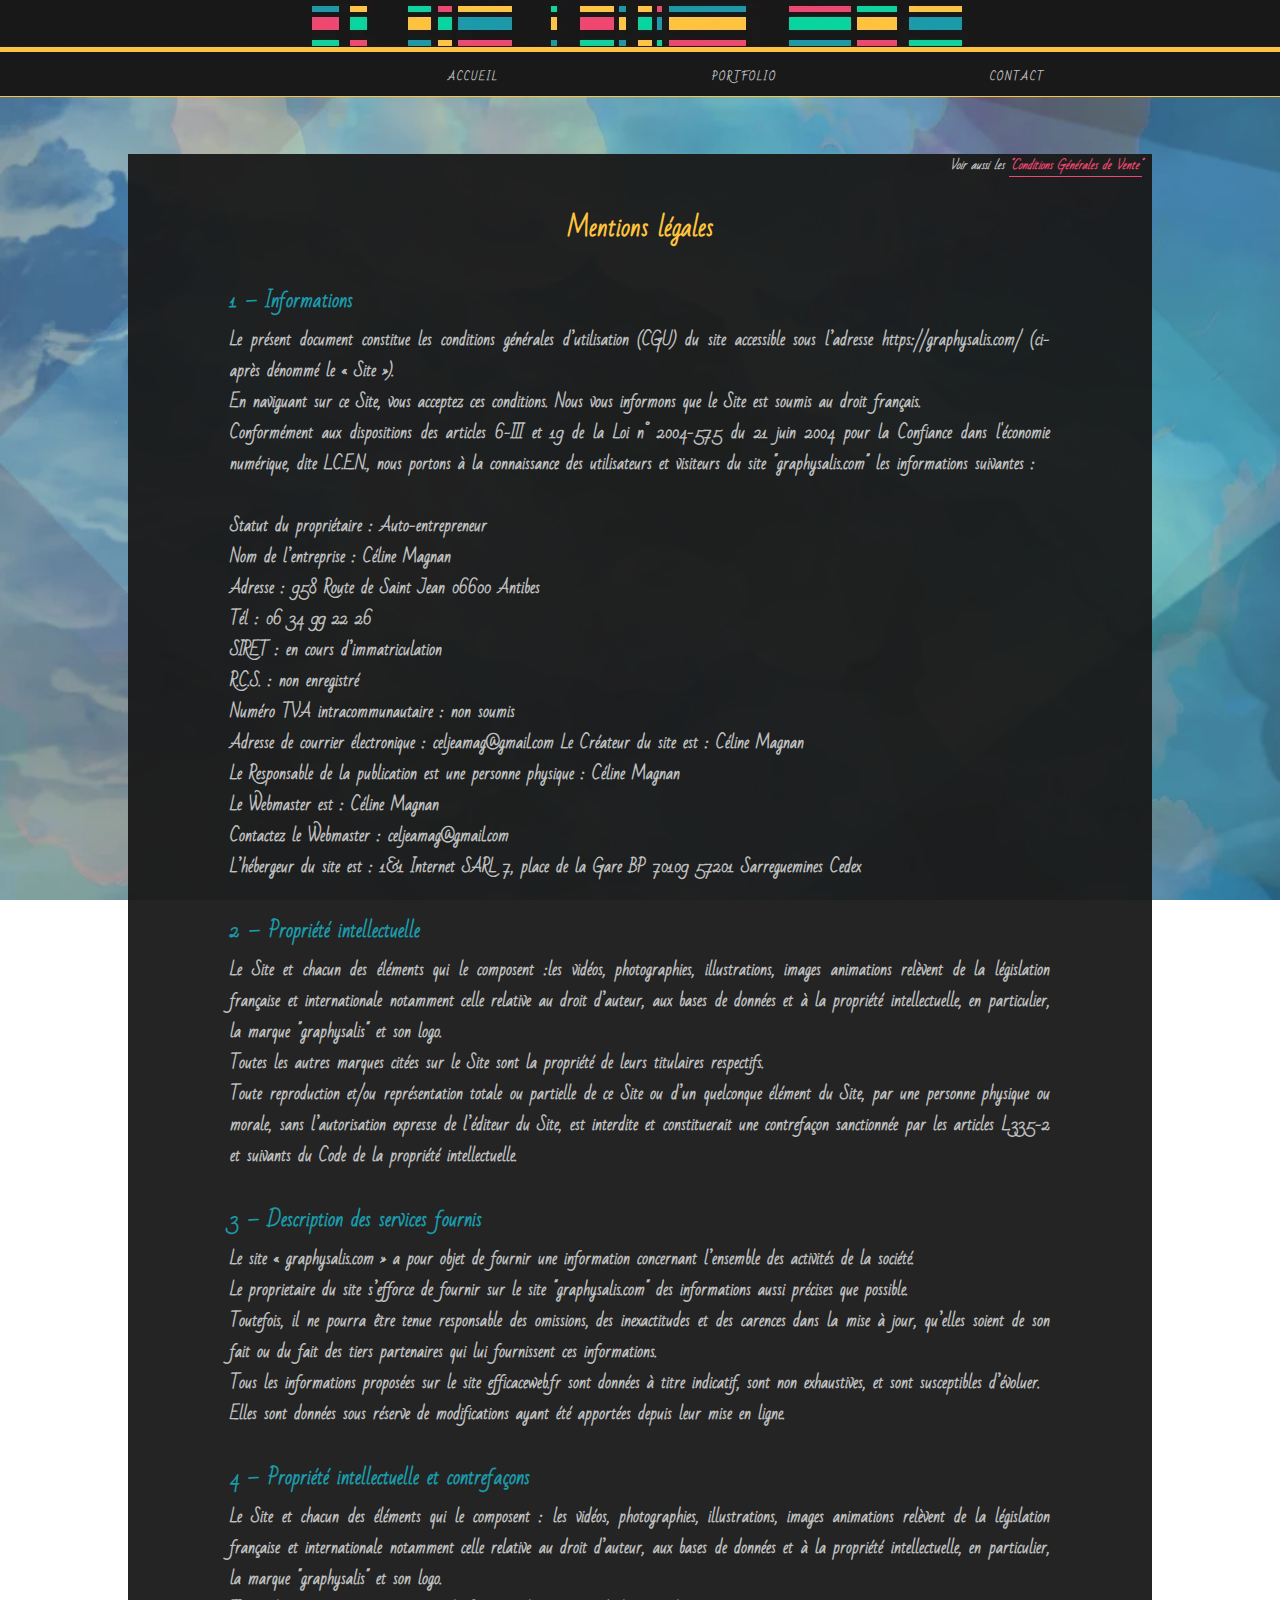
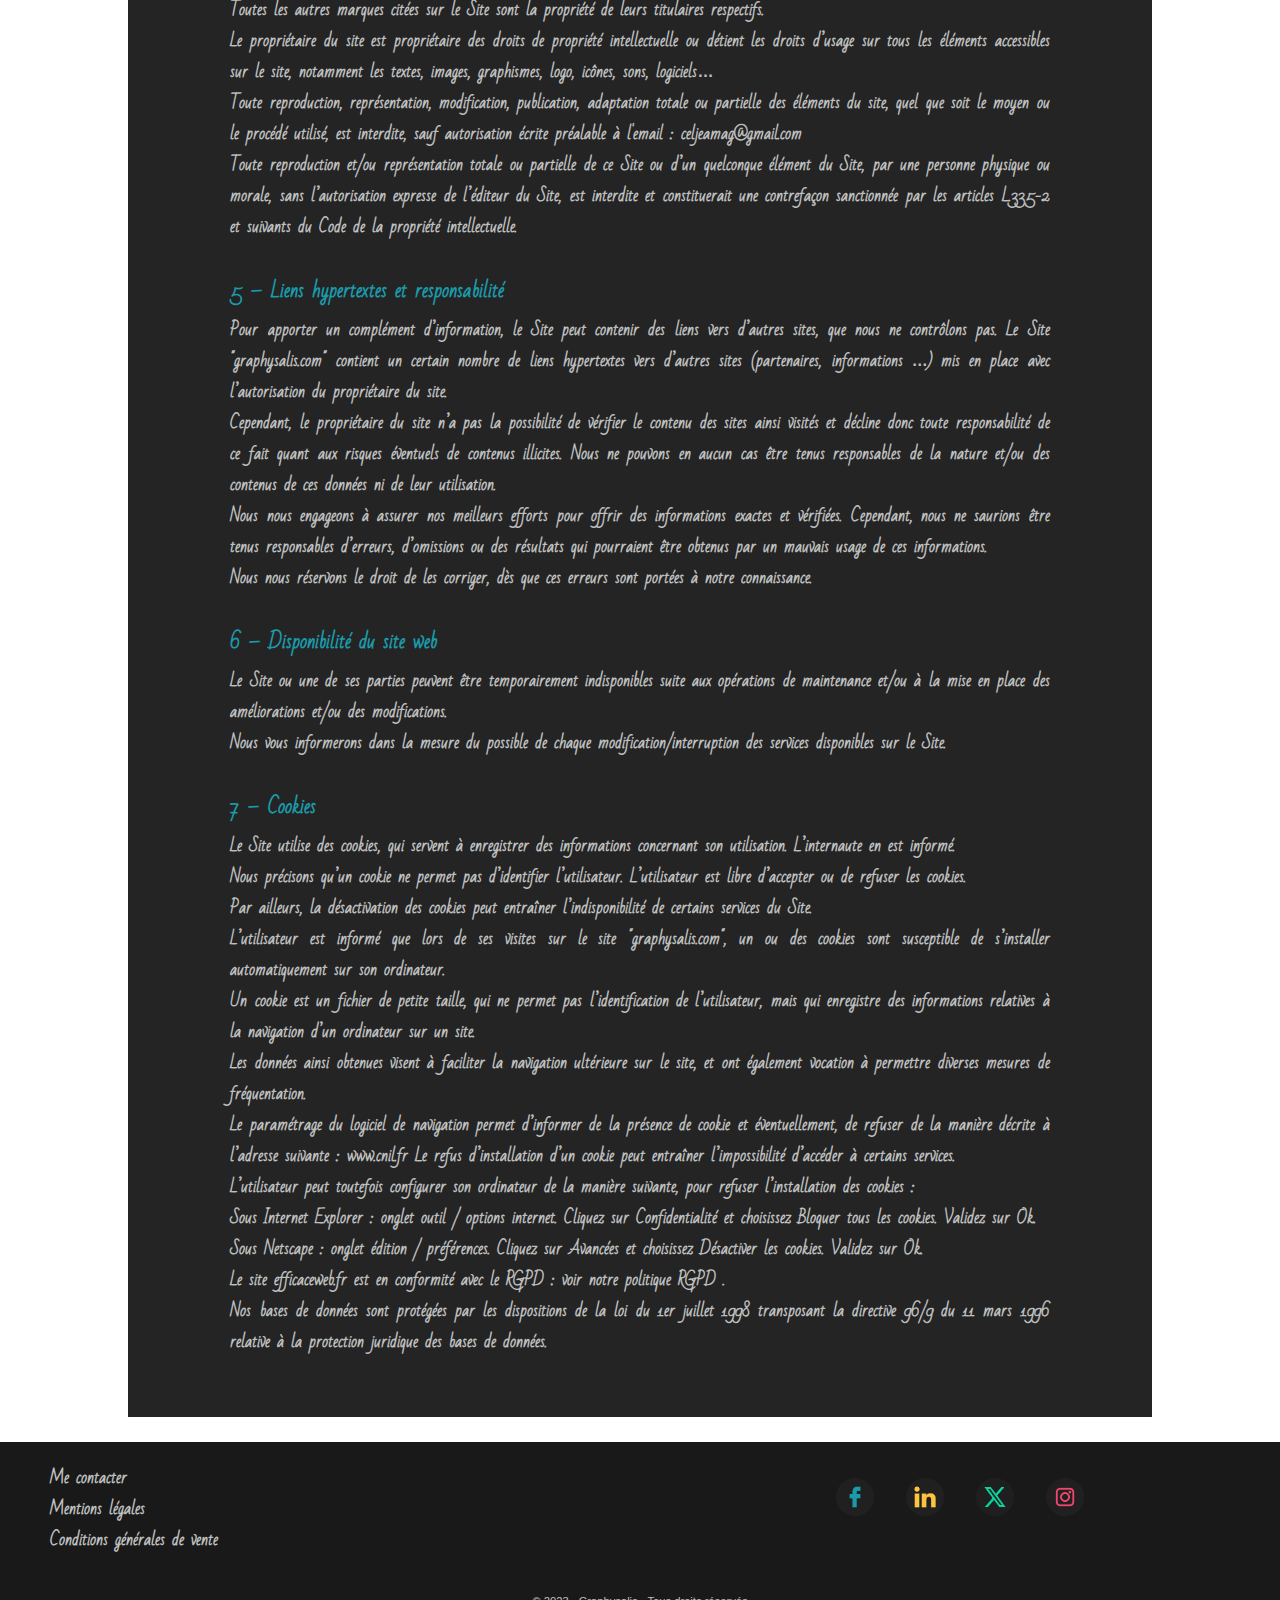
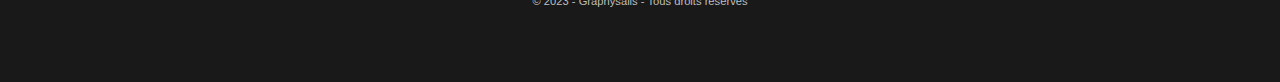
<file: mentionsLegales.html>
<!DOCTYPE html>
<html lang="fr">
  <head>
    <title>GRAPHYSALIS | Webdesigner/Développeur | Mentions légales</title>
    <meta charset="UTF-8" />
    <meta http-equiv="X-UA-Compatible" content="IE=edge" />
    <meta name="robots" content="noindex,nofollow" />
    <meta name="viewport" content="width=device-width, initial-scale=1.0" />
    <meta name="description" content="Mentions légales" />
    <link rel="stylesheet" href="cgvml.css" />
    <link rel="stylesheet" href="./style.css" />
    <link rel="stylesheet" href="./anim.css" />
  </head>
  <body>
    <header>
      <div class="banner">
        <nav class="menu">
          <h6>Menu</h6>
          <div id="btn">
            <span></span>
            <span></span>
            <span></span>
          </div>
          <div class="changeColor">
            <span id="g">G</span>
            <span id="r">r</span>
            <span id="a1">a</span>
            <span id="p">p</span>
            <span id="h">h</span>
            <span id="y">y</span>
            <span id="s1">s</span>
            <span id="a2">a</span>
            <span id="l">l</span>
            <span id="i">i</span>
            <span id="s2">s</span>
            <span class="currentPage">/Mentions</span>
          </div>
          <ul>
            <li id="accueil"><a href="index.html">ACCUEIL</a></li>
            <li id="portfolio"><a href="portfolio.html">PORTFOLIO</a></li>
            <li id="contact"><a href="contact.html">CONTACT</a></li>
          </ul>
        </nav>
      </div>
    </header>
    <div id="side-bar">
      <ul>
        <li id="accueil2">
          <a href="index.html">Accueil</a>
        </li>
        <div class="linksBox2">
          <div class="linkBox2" id="sideBarLink1">
            <a href="index.html#visIdLink"
              >Identité Visuelle <span>&#10095;</span><span>&#10095;</span
              ><span>&#10095;</span></a
            >
          </div>
          <div class="linkBox2" id="sideBarLink2">
            <a href="index.html#logoLink"
              >Logo <span>&#10095;</span><span>&#10095;</span
              ><span>&#10095;</span></a
            >
          </div>
          <div class="linkBox2" id="sideBarLink3">
            <a href="index.html#charteLink"
              >Charte Graphique <span>&#10095;</span><span>&#10095;</span
              ><span>&#10095;</span></a
            >
          </div>
          <div class="linkBox2" id="sideBarLink4">
            <a href="index.html#webLink"
              >Site Internet <span>&#10095;</span><span>&#10095;</span
              ><span>&#10095;</span></a
            >
          </div>
        </div>
        <li id="portfolio2">
          <a href="portfolio.html">Portfolio</a>
        </li>
        <div class="linksBox2">
          <div class="linkBox2" id="sideBarLink1">
            <a href="portfolio.html#webLink"
              >Site Internet <span>&#10095;</span><span>&#10095;</span
              ><span>&#10095;</span></a
            >
          </div>
          <div class="linkBox2" id="sideBarLink2">
            <a href="portfolio.html#logoLink"
              >Logo <span>&#10095;</span><span>&#10095;</span
              ><span>&#10095;</span></a
            >
          </div>
          <div class="linkBox2" id="sideBarLink3">
            <a href="portfolio.html#printLink"
              >Print <span>&#10095;</span><span>&#10095;</span
              ><span>&#10095;</span></a
            >
          </div>
        </div>
        <li id="contact2">
          <a href="contact.html">Contact</a>
        </li>
      </ul>
    </div>
    <div class="arrow3">
      <a href="#top"
        ><img
          src="./assets/images/arrows/arrowRetourHpin.webp"
          alt="Flèche retour haut de page"
        /><span>Retour haut de page</span></a
      >
    </div>
    <div class="mentions">
      <div class="cgvmlLink">
        <a href="cgv.html">
          <h4>Voir aussi les <span>"Conditions Générales de Vente"</span></h4>
        </a>
      </div>
      <div class="titre">
        <h1>Mentions légales</h1>
      </div>

      <h2>1 – Informations</h2>
      <p>
        Le présent document constitue les conditions générales d’utilisation
        (CGU) du site accessible sous l’adresse https://graphysalis.com/
        (ci-après dénommé le « Site »). <br />En naviguant sur ce Site, vous
        acceptez ces conditions. Nous vous informons que le Site est soumis au
        droit français.<br />
        Conformément aux dispositions des articles 6-III et 19 de la Loi n°
        2004-575 du 21 juin 2004 pour la Confiance dans l'économie numérique,
        dite L.C.E.N., nous portons à la connaissance des utilisateurs et
        visiteurs du site "graphysalis.com" les informations suivantes :<br />
        <span
          ><br />Statut du propriétaire : Auto-entrepreneur<br />
          Nom de l’entreprise : Céline Magnan<br />
          Adresse : 958 Route de Saint Jean 06600 Antibes <br />
          Tél : 06 34 99 22 26<br />
          SIRET : en cours d’immatriculation <br />
          R.C.S. : non enregistré<br />
          Numéro TVA intracommunautaire : non soumis<br />
          Adresse de courrier électronique : celjeamag@gmail.com Le Créateur du
          site est : Céline Magnan<br />
          Le Responsable de la publication est une personne physique : Céline
          Magnan<br />
          Le Webmaster est : Céline Magnan<br />
          Contactez le Webmaster : celjeamag@gmail.com <br />
          L’hébergeur du site est : 1&1 Internet SARL 7, place de la Gare BP
          70109 57201 Sarreguemines Cedex<br
        /></span>
      </p>

      <h2>2 – Propriété intellectuelle</h2>
      <p>
        Le Site et chacun des éléments qui le composent :les vidéos,
        photographies, illustrations, images animations relèvent de la
        législation française et internationale notamment celle relative au
        droit d’auteur, aux bases de données et à la propriété intellectuelle,
        en particulier, la marque "graphysalis" et son logo. <br />Toutes les
        autres marques citées sur le Site sont la propriété de leurs titulaires
        respectifs. <br />Toute reproduction et/ou représentation totale ou
        partielle de ce Site ou d’un quelconque élément du Site, par une
        personne physique ou morale, sans l’autorisation expresse de l’éditeur
        du Site, est interdite et constituerait une contrefaçon sanctionnée par
        les articles L.335-2 et suivants du Code de la propriété intellectuelle.
      </p>

      <h2>3 – Description des services fournis</h2>
      <p>
        Le site « graphysalis.com » a pour objet de fournir une information
        concernant l’ensemble des activités de la société.<br />
        Le proprietaire du site s’efforce de fournir sur le site
        "graphysalis.com" des informations aussi précises que possible.<br />
        Toutefois, il ne pourra être tenue responsable des omissions, des
        inexactitudes et des carences dans la mise à jour, qu’elles soient de
        son fait ou du fait des tiers partenaires qui lui fournissent ces
        informations.<br />
        Tous les informations proposées sur le site efficaceweb.fr sont données
        à titre indicatif, sont non exhaustives, et sont susceptibles d’évoluer.
        <br />Elles sont données sous réserve de modifications ayant été
        apportées depuis leur mise en ligne.
      </p>

      <h2>4 – Propriété intellectuelle et contrefaçons</h2>
      <p>
        Le Site et chacun des éléments qui le composent : les vidéos,
        photographies, illustrations, images animations relèvent de la
        législation française et internationale notamment celle relative au
        droit d’auteur, aux bases de données et à la propriété intellectuelle,
        en particulier, la marque "graphysalis" et son logo. <br />Toutes les
        autres marques citées sur le Site sont la propriété de leurs titulaires
        respectifs.<br />
        Le propriétaire du site est propriétaire des droits de propriété
        intellectuelle ou détient les droits d’usage sur tous les éléments
        accessibles sur le site, notamment les textes, images, graphismes, logo,
        icônes, sons, logiciels…<br />
        Toute reproduction, représentation, modification, publication,
        adaptation totale ou partielle des éléments du site, quel que soit le
        moyen ou le procédé utilisé, est interdite, sauf autorisation écrite
        préalable à l'email : celjeamag@gmail.com<br />
        Toute reproduction et/ou représentation totale ou partielle de ce Site
        ou d’un quelconque élément du Site, par une personne physique ou morale,
        sans l’autorisation expresse de l’éditeur du Site, est interdite et
        constituerait une contrefaçon sanctionnée par les articles L.335-2 et
        suivants du Code de la propriété intellectuelle.
      </p>

      <h2>5 – Liens hypertextes et responsabilité</h2>
      <p>
        Pour apporter un complément d’information, le Site peut contenir des
        liens vers d’autres sites, que nous ne contrôlons pas. Le Site
        "graphysalis.com" contient un certain nombre de liens hypertextes vers
        d’autres sites (partenaires, informations …) mis en place avec
        l’autorisation du propriétaire du site.<br />
        Cependant, le propriétaire du site n’a pas la possibilité de vérifier le
        contenu des sites ainsi visités et décline donc toute responsabilité de
        ce fait quant aux risques éventuels de contenus illicites. Nous ne
        pouvons en aucun cas être tenus responsables de la nature et/ou des
        contenus de ces données ni de leur utilisation.<br />
        Nous nous engageons à assurer nos meilleurs efforts pour offrir des
        informations exactes et vérifiées. Cependant, nous ne saurions être
        tenus responsables d’erreurs, d’omissions ou des résultats qui
        pourraient être obtenus par un mauvais usage de ces informations. <br />
        Nous nous réservons le droit de les corriger, dès que ces erreurs sont
        portées à notre connaissance.
      </p>

      <h2>6 – Disponibilité du site web</h2>
      <p>
        Le Site ou une de ses parties peuvent être temporairement indisponibles
        suite aux opérations de maintenance et/ou à la mise en place des
        améliorations et/ou des modifications.<br />
        Nous vous informerons dans la mesure du possible de chaque
        modification/interruption des services disponibles sur le Site.
      </p>

      <h2>7 – Cookies</h2>
      <p>
        Le Site utilise des cookies, qui servent à enregistrer des informations
        concernant son utilisation. L’internaute en est informé. <br />Nous
        précisons qu’un cookie ne permet pas d’identifier l’utilisateur.
        L’utilisateur est libre d’accepter ou de refuser les cookies.<br />
        Par ailleurs, la désactivation des cookies peut entraîner
        l’indisponibilité de certains services du Site.<br />
        L’utilisateur est informé que lors de ses visites sur le site
        "graphysalis.com", un ou des cookies sont susceptible de s’installer
        automatiquement sur son ordinateur. <br />
        Un cookie est un fichier de petite taille, qui ne permet pas
        l’identification de l’utilisateur, mais qui enregistre des informations
        relatives à la navigation d’un ordinateur sur un site.<br />
        Les données ainsi obtenues visent à faciliter la navigation ultérieure
        sur le site, et ont également vocation à permettre diverses mesures de
        fréquentation.<br />
        Le paramétrage du logiciel de navigation permet d’informer de la
        présence de cookie et éventuellement, de refuser de la manière décrite à
        l’adresse suivante : www.cnil.fr Le refus d’installation d’un cookie
        peut entraîner l’impossibilité d’accéder à certains services.<br />
        L’utilisateur peut toutefois configurer son ordinateur de la manière
        suivante, pour refuser l’installation des cookies :<br />
        Sous Internet Explorer : onglet outil / options internet. Cliquez sur
        Confidentialité et choisissez Bloquer tous les cookies. Validez sur
        Ok.<br />
        Sous Netscape : onglet édition / préférences. Cliquez sur Avancées et
        choisissez Désactiver les cookies. Validez sur Ok.<br />
        Le site efficaceweb.fr est en conformité avec le RGPD : voir notre
        politique RGPD .<br />
        Nos bases de données sont protégées par les dispositions de la loi du
        1er juillet 1998 transposant la directive 96/9 du 11 mars 1996 relative
        à la protection juridique des bases de données.
      </p>
    </div>
    <footer>
      <div class="cgvmlReseauxBox">
        <div class="cgvmlBox">
          <div class="cgvmlLink2">
            <a href="contact.html">Me contacter</a>
          </div>
          <div class="cgvmlLink2">
            <a href="mentionsLegales.html">Mentions légales</a>
          </div>
          <div class="cgvmlLink2">
            <a href="cgv.html">Conditions générales de vente</a>
          </div>
        </div>

        <div class="reseaux1">
          <a
            id="fb"
            href="https://fr-fr.facebook.com/"
            title="Facebook"
            target="_blank"
          ></a>
          <a
            id="linkedin"
            href="https://fr.linkedin.com/"
            title="LinkedIn"
            target="_blank"
          ></a>
          <a
            id="tw"
            href="https://twitter.com/?lang=fr"
            title="x (twitter)"
            target="_blank"
          ></a>
          <a
            id="insta"
            href="https://www.instagram.com/"
            title="instagram"
            target="_blank"
          ></a>
        </div>
      </div>
      <div class="copyright">
        &#169; 2023 - Graphysalis - Tous droits réservés
      </div>
    </footer>
    <script src="script.js"></script>
  </body>
</html>
</file>
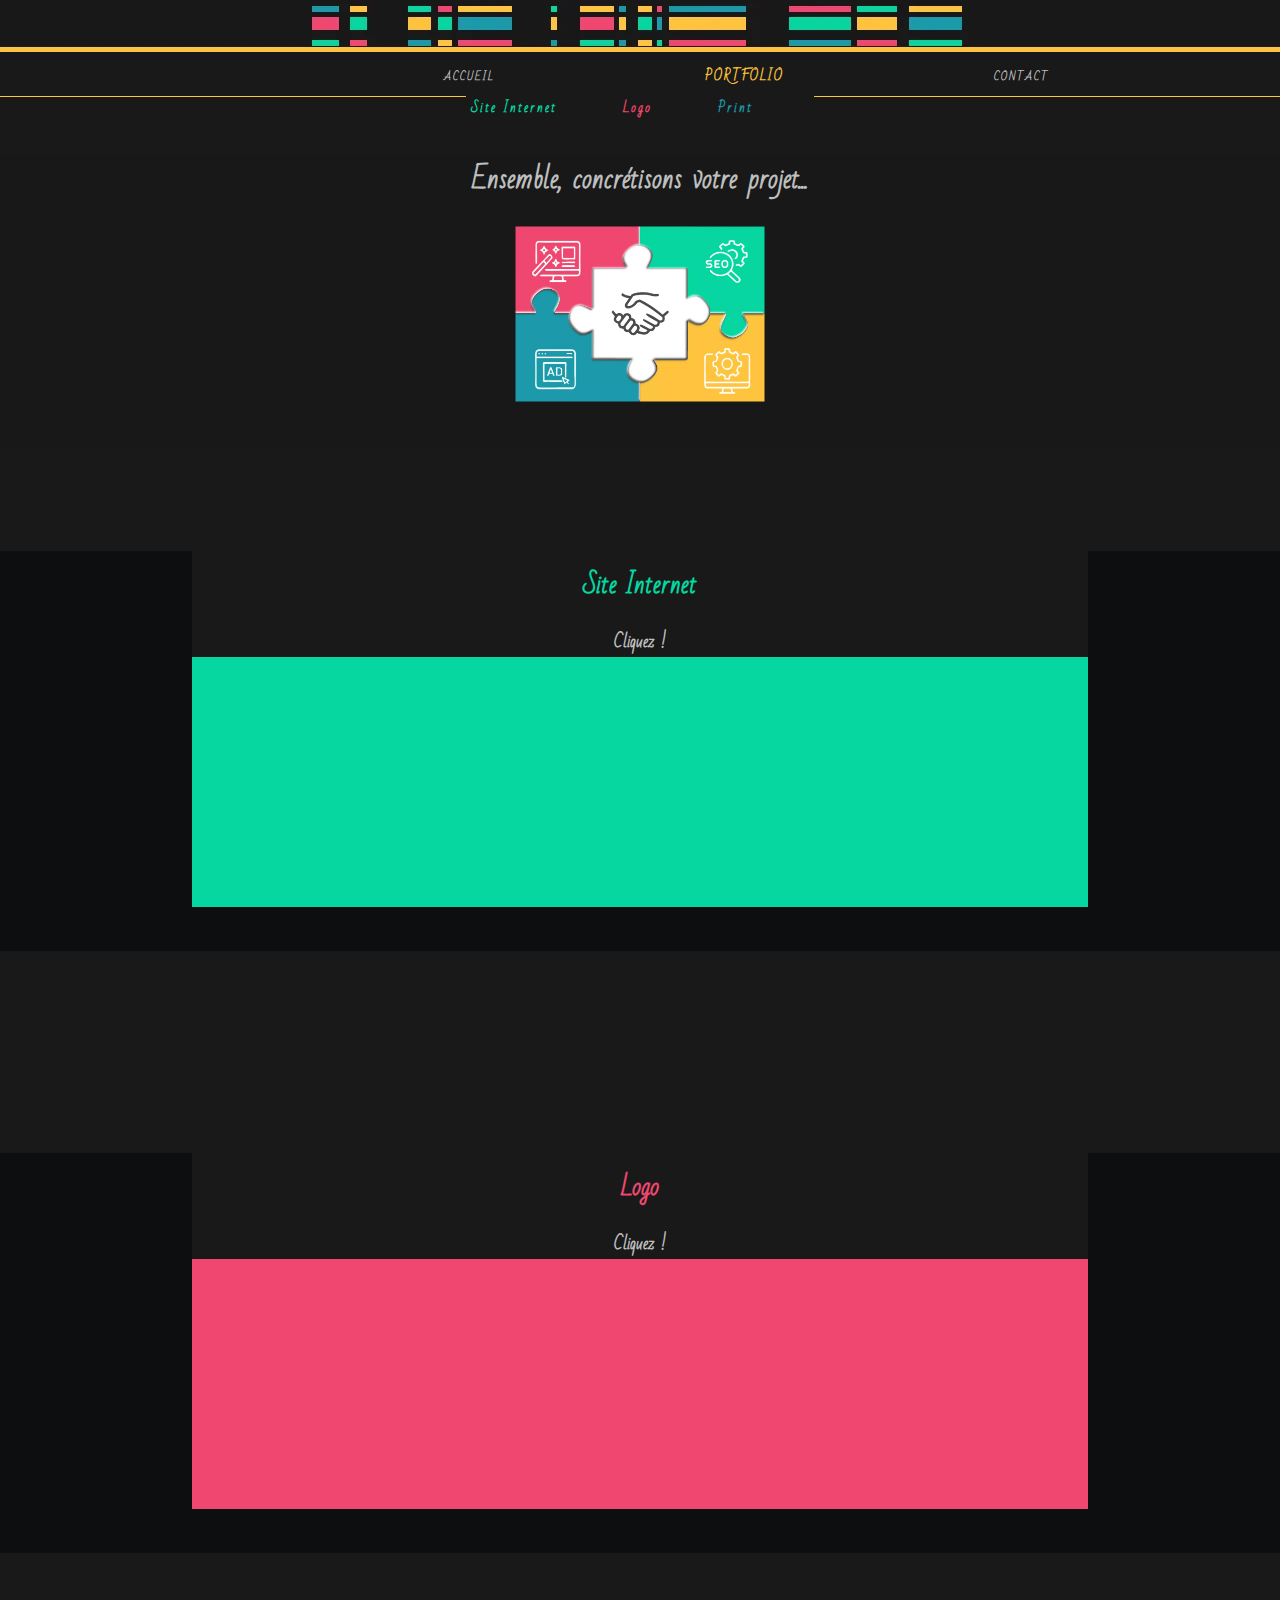
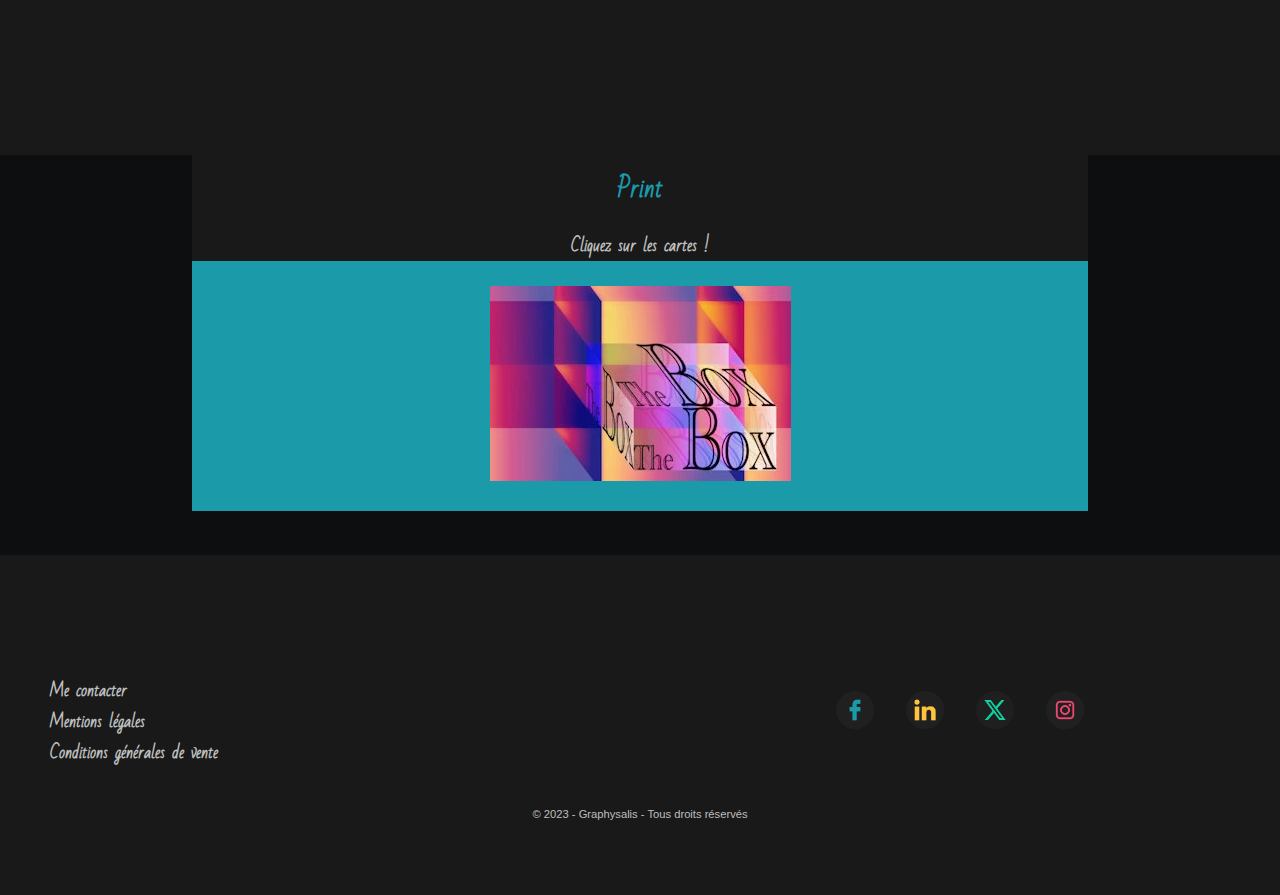
<file: portfolio.html>
<!DOCTYPE html>
<html lang="fr">
  <head>
    <title>GRAPHYSALIS | Webdesigner/Développeur | Portfolio</title>
    <meta charset="UTF-8" />
    <meta http-equiv="X-UA-Compatible" content="IE=edge" />
    <meta name="viewport" content="width=device-width, initial-scale=1.0" />
    <meta
      name="keywords"
      content="webdesigner, site web, logo, cartes de visite, plaquettes, packaging, realisations graphiques, branding"
    />
    <meta
      name="description"
      content="Besoin d'un developpeur et graphiste web? Venez découvrir mes différentes réalisations web et print"
    />
    <link
      rel="stylesheet"
      href="https://cdnjs.cloudflare.com/ajax/libs/font-awesome/6.4.2/css/all.min.css"
      integrity="sha512-z3gLpd7yknf1YoNbCzqRKc4qyor8gaKU1qmn+CShxbuBusANI9QpRohGBreCFkKxLhei6S9CQXFEbbKuqLg0DA=="
      crossorigin="anonymous"
      referrerpolicy="no-referrer"
    />
    <link rel="stylesheet" href="./style.css" />
    <link rel="stylesheet" href="./anim.css" />
    <link rel="stylesheet" href="./portfolio.css" />
  </head>
  <body>
    <header>
      <div class="banner">
        <nav class="menu">
          <div class="blackLine"></div>
          <h6>Menu</h6>
          <div id="btn">
            <span></span>
            <span></span>
            <span></span>
          </div>
          <div class="changeColor">
            <span id="g">G</span>
            <span id="r">r</span>
            <span id="a1">a</span>
            <span id="p">p</span>
            <span id="h">h</span>
            <span id="y">y</span>
            <span id="s1">s</span>
            <span id="a2">a</span>
            <span id="l">l</span>
            <span id="i">i</span>
            <span id="s2">s</span>
            <span class="currentPage">/Portfolio</span>
          </div>
          <ul>
            <li id="accueil"><a href="index.html">ACCUEIL</a></li>
            <li id="portfolio">
              <a href="portfolio.html">PORTFOLIO</a>
              <div class="linksBox">
                <div class="linkBox" id="link1">
                  <a href="portfolio.html#webLink"
                    >Site Internet <span>&#10095;</span><span>&#10095;</span
                    ><span>&#10095;</span></a
                  >
                </div>
                <div class="linkBox" id="link2">
                  <a href="portfolio.html#logoLink"
                    >Logo <span>&#10095;</span><span>&#10095;</span
                    ><span>&#10095;</span></a
                  >
                </div>
                <div class="linkBox" id="link3">
                  <a href="portfolio.html#printLink"
                    >Print <span>&#10095;</span><span>&#10095;</span
                    ><span>&#10095;</span></a
                  >
                </div>
              </div>
            </li>
            <li id="Contact"><a href="contact.html">CONTACT</a></li>
          </ul>
        </nav>
      </div>
    </header>
    <div id="side-bar">
      <ul>
        <li id="accueil2">
          <a href="index.html">Accueil</a>
        </li>
        <div class="linksBox2">
          <div class="linkBox2" id="sideBarLink1">
            <a href="index.html#visIdLink"
              >Identité Visuelle <span>&#10095;</span><span>&#10095;</span
              ><span>&#10095;</span></a
            >
          </div>
          <div class="linkBox2" id="sideBarLink2">
            <a href="index.html#logoLink"
              >Logo <span>&#10095;</span><span>&#10095;</span
              ><span>&#10095;</span></a
            >
          </div>
          <div class="linkBox2" id="sideBarLink3">
            <a href="index.html#charteLink"
              >Charte Graphique <span>&#10095;</span><span>&#10095;</span
              ><span>&#10095;</span></a
            >
          </div>
          <div class="linkBox2" id="sideBarLink4">
            <a href="index.html#webLink"
              >Site Internet <span>&#10095;</span><span>&#10095;</span
              ><span>&#10095;</span></a
            >
          </div>
        </div>
        <li id="portfolio2">
          <a href="portfolio.html">Portfolio</a>
        </li>
        <div class="linksBox2">
          <div class="linkBox2" id="sideBarLink1">
            <a href="portfolio.html#webLink"
              >Site Internet <span>&#10095;</span><span>&#10095;</span
              ><span>&#10095;</span></a
            >
          </div>
          <div class="linkBox2" id="sideBarLink2">
            <a href="portfolio.html#logoLink"
              >Logo <span>&#10095;</span><span>&#10095;</span
              ><span>&#10095;</span></a
            >
          </div>
          <div class="linkBox2" id="sideBarLink3">
            <a href="portfolio.html#printLink"
              >Print <span>&#10095;</span><span>&#10095;</span
              ><span>&#10095;</span></a
            >
          </div>
        </div>
        <li id="contact2">
          <a href="contact.html">Contact</a>
        </li>
      </ul>
    </div>
    <div class="arrow3">
      <a href="#top"
        ><img
          src="./assets/images/arrows/arrowRetourHpin.webp"
          alt="Flèche retour haut de page"
        /><span>Retour haut de page</span></a
      >
    </div>

    <div class="content">
      <div class="welcomeBox">
        <div class="presentation">
          <h1>Ensemble, concrétisons votre projet...</h1>
        </div>
        <div class="puzzle">
          <div class="puzzleImg" id="topLeft"></div>
          <div class="puzzleImg" id="topRight"></div>
          <div class="puzzleImg" id="bottomLeft"></div>
          <div class="puzzleImg" id="bottomRight"></div>
          <div class="puzzleImg" id="middle"></div>
        </div>
      </div>
      <div id="webLink"></div>
      <div class="boxContainer">
        <h2 style="color: var(--color5)">Site Internet</h2>
        <span id="clicCard">Cliquez !</span>
        <div class="box" id="web">
          <div class="web" id="web01"></div>
          <div class="web" id="web02"></div>
          <div class="web" id="web03"></div>
          <div class="web" id="web04"></div>
          <div class="web" id="web05"></div>
          <div class="web" id="web06"></div>
        </div>
      </div>
      <div id="logoLink"></div>
      <div class="boxContainer">
        <h2 style="color: var(--color8)">Logo</h2>
        <span id="clicCard">Cliquez !</span>
        <div class="box" id="logo">
          <div class="logo" id="log01"></div>
          <div class="logo" id="log02"></div>
          <div class="logo" id="log03"></div>
          <div class="logo" id="log04"></div>
          <div class="logo" id="log05"></div>
          <div class="logo" id="log06"></div>
          <div class="logo" id="log07"></div>
        </div>
      </div>
      <div id="printLink"></div>
      <div class="boxContainer">
        <h2 style="color: var(--color7)">Print</h2>
        <span id="clicCard">Cliquez sur les cartes !</span>
        <div class="box" id="print">
          <div id="cv00">
            <div class="cv" id="cv01"></div>
            <div class="cv" id="cv02"></div>
            <div class="cv" id="cv03"></div>
            <div class="cv" id="cv04"></div>
            <div class="cv" id="cv05"></div>
            <div class="cv" id="cv06"></div>
            <div class="cv" id="cv07"></div>
            <div class="cv" id="cv08"></div>
            <div class="cv" id="cv09"></div>
            <div class="cv" id="cv10"></div>
          </div>
        </div>
      </div>
    </div>

    <footer>
      <div class="cgvmlReseauxBox">
        <div class="cgvmlBox">
          <div class="cgvmlLink2">
            <a href="contact.html">Me contacter</a>
          </div>
          <div class="cgvmlLink2">
            <a href="mentionsLegales.html">Mentions légales</a>
          </div>
          <div class="cgvmlLink2">
            <a href="cgv.html">Conditions générales de vente</a>
          </div>
        </div>

        <div class="reseaux1">
          <a
            id="fb"
            href="https://fr-fr.facebook.com/"
            title="Facebook"
            target="_blank"
          ></a>
          <a
            id="linkedin"
            href="https://fr.linkedin.com/"
            title="LinkedIn"
            target="_blank"
          ></a>
          <a
            id="tw"
            href="https://twitter.com/?lang=fr"
            title="x (twitter)"
            target="_blank"
          ></a>
          <a
            id="insta"
            href="https://www.instagram.com/"
            title="instagram"
            target="_blank"
          ></a>
        </div>
      </div>
      <div class="copyright">
        &#169; 2023 - Graphysalis - Tous droits réservés
      </div>
    </footer>
    <script src="script.js"></script>
    <script src="scriptPortfolio.js"></script>
  </body>
</html>
</file>
<file: style.css>
@font-face {
  font-family: "BadScript";
  src: url(./assets/fonts/BadScript-Regular.ttf);
}
:root {
  --color1: rgb(190, 191, 191);
  --color2: #bb2649;
  --color3: #191919;
  /******chosen*************/
  --color4: #ffc43d;
  --color5: #06d6a0;
  --color6: #4d4949;
  --color7: #1b9aaa;
  --color8: #ef476f;

  --gradientA0: linear-gradient(90deg, #1b9aaa 0%, #d1f0f4 90%);
  --gradientA1: linear-gradient(135deg, #1b9aaa 0%, #d1f0f4 90%);
  --gradientA2: linear-gradient(180deg, #ef476f 0%, #1b9aaa 80%);
}

* {
  margin: 0;
  padding: 0;
  box-sizing: border-box;
}

html {
  scroll-behavior: smooth;
}

li,
a {
  text-decoration: none;
  list-style-type: none;
}

body {
  font-family: "BadScript", Arial, Helvetica, sans-serif;
  font-weight: bolder;
  min-height: 100vh;
  color: var(--color1);
  background-image: url(./assets/images/background/background1b.webp);
  background-position: center;
  background-size: cover;
  background-attachment: fixed;
}

.content {
  width: 100%;
}

.banner {
  background-image: url(./assets/images/banner/B41a.webp);
  background-position: center;
  background-size: cover;
  height: 54px;
  width: 100%;
  margin-bottom: 100px;
}

.menu {
  position: fixed;
  transition: 0.5s ease;
  display: flex;
  justify-content: space-evenly;
  align-items: center;
  top: 52px;
  width: 100vw;
  height: 45px;
  background: var(--color3);
  z-index: 500;
  border-bottom: 1px solid;
  border-color: var(--color4);
}

.changeColor {
  position: relative;
  font-size: 1.6rem;
  width: 15%;
  min-width: 150px;
  height: 54px;
  color: var(--color4);
  pointer-events: none;
}

.changeColor span {
  position: absolute;
  opacity: 0;
}

#g {
  left: 30px;
}

#r {
  left: 46px;
}
#a1 {
  left: 54px;
}

#p {
  left: 65px;
}

#h {
  left: 75px;
}

#y {
  left: 86px;
}

#s1 {
  left: 97px;
}

#a2 {
  left: 105px;
}

#l {
  left: 116px;
}

#i {
  left: 123px;
}

#s2 {
  left: 127px;
}

.menu ul {
  display: flex;
  justify-content: space-evenly;
  align-items: center;
  width: 80%;
  height: 54px;
}

.menu ul li a {
  color: var(--color1);
  font-size: 0.6rem;
  letter-spacing: 2px;
}

.menu ul li:hover a {
  color: var(--color4);
}

.menu h6 {
  position: absolute;
  color: var(--color4);
  font-size: 0.8rem;
  top: 0;
  left: 17px;
}

.currentPage {
  left: 140%;
  top: 12px;
  font-size: 1.3rem;
  font-weight: lighter;
  color: var(--color7);
  animation: textanim3 1.5s 1s ease-in-out forwards;
}

#side-bar {
  display: none;
  position: absolute;
  transition: 0.5s ease;
  width: 150px;
  height: 100vh;
  background: var(--color3);
  top: 95px;
  left: -150px;
  z-index: 20;
}

#btn {
  position: absolute;
  top: 18px;
  left: 10px;
  cursor: pointer;
  height: auto;
  width: 30px;
  background-color: transparent;
  z-index: 150;
}

#btn span {
  display: block;
  width: 30px;
  height: 2px;
  background: var(--color7);
  margin: 3px;
  transition: 0.3s ease;
}

#side-bar.active {
  left: 0px;
}
.arrow3 {
  display: none;
  position: fixed;
  bottom: 0px;
  width: 100%;
  height: 50px;
  justify-content: center;
  z-index: 550;
  transition: 0.3s 0.2s ease-in;
  background-color: var(--color3);
}

.arrow3 a img {
  width: 45px;
  height: auto;
  margin-top: 10px;
}

.arrow3 span {
  padding-left: 10px;
  font-size: 0.8rem;
  color: var(--color1);
}
#btn.cross span {
  position: absolute; /*pour mettre les 3 span au meme niveau*/
  top: 10px;
}
#btn.cross span:nth-child(1) {
  transform: rotate(45deg);
}

#btn.cross span:nth-child(2) {
  opacity: 0;
}

#btn.cross span:nth-child(3) {
  transform: rotate(-45deg);
}

/*si class active injecté alors (~) son frere :   */
.active ~ .content {
  opacity: 0.5;
}

#side-bar ul li {
  padding-left: 15px;
  letter-spacing: 2px;
  padding-top: 20px;
}

#side-bar ul li a {
  color: var(--color1);
  font-size: 1.2rem;
  text-decoration: none;
  list-style-type: none;
  cursor: pointer;
}

/*************** sous-menu sideBar ***********/
.linksBox2 {
  display: block;
  transition: 0.5s ease;
}

.linkBox2 {
  width: fit-content;
  height: fit-content;
  font-size: 0.8rem;
  padding: 15px 0 0 30px;
}

.linkBox2 span {
  opacity: 0;
}
#sideBarLink1 a {
  color: var(--color7);
}
#sideBarLink2 a {
  color: var(--color8);
}
#sideBarLink3 a {
  color: var(--color4);
}
#sideBarLink4 a {
  color: var(--color5);
}

.linkBox2 span:nth-child(1) {
  animation: opAnim 1s 0.25s infinite ease-in;
}
.linkBox2 span:nth-child(2) {
  animation: opAnim 1s 0.5s infinite ease-in;
}
.linkBox2 span:nth-child(3) {
  animation: opAnim 1s 0.75s infinite ease-in;
}
/********************/

footer {
  background: var(--color3);
  margin-top: 25px;
  padding-top: 20px;
  padding-bottom: 50px;
  height: fit-content;
}
.cgvmlReseauxBox {
  display: flex;
  width: 100%;
}

.cgvmlBox {
  width: 50%;
  height: fit-content;
}

.cgvmlLink2 {
  width: fit-content;
  padding-left: 50px;
}
.cgvmlLink2 a {
  color: var(--color1);
  font-size: 1rem;
}

.reseaux1 {
  display: flex;
  width: 50%;
  height: fit-content;
  min-width: 220px;
  justify-content: center;
}

.reseaux1 a {
  height: 40px;
  width: 40px;
  background-size: cover;
  background-position: center;
  margin: 15px;
}

#fb {
  background-image: url("./assets/images/logos/logo-fb.webp");
}
#fb:hover {
  background-image: url("./assets/images/logos/logo-fb2.webp");
}
#linkedin {
  background-image: url("./assets/images/logos/logo-linkedin.webp");
}
#linkedin:hover {
  background-image: url("./assets/images/logos/logo-linkedin2.webp");
}
#tw {
  background-image: url("./assets/images/logos/logo-twitter.webp");
}
#tw:hover {
  background-image: url("./assets/images/logos/logo-twitter2.webp");
}

#insta {
  background-image: url("./assets/images/logos/logo-insta.webp");
}
#insta:hover {
  background-image: url("./assets/images/logos/logo-insta2.webp");
}

#fb2 {
  background-image: url("./assets/images/logos/logo-fb3.webp");
}
#fb2:hover {
  background-image: url("./assets/images/logos/logo-fb4.webp");
}
#linkedin2 {
  background-image: url("./assets/images/logos/logo-linkedin3.webp");
}
#linkedin2:hover {
  background-image: url("./assets/images/logos/logo-linkedin4.webp");
}
#tw2 {
  background-image: url("./assets/images/logos/logo-twitter3.webp");
}
#tw2:hover {
  background-image: url("./assets/images/logos/logo-twitter4.webp");
}

#insta2 {
  background-image: url("./assets/images/logos/logo-insta3.webp");
}
#insta2:hover {
  background-image: url("./assets/images/logos/logo-insta4.webp");
}

.copyright {
  font-family: Arial, Helvetica, sans-serif;
  font-weight: lighter;
  font-size: 0.7rem;
  width: fit-content;
  height: fit-content;
  margin: auto;
  padding-top: 40px;
  padding-bottom: 25px;
}

/**************************MEDIAS*******************/
@media screen and (max-width: 550px) {
  .banner {
    background-position: center;
    background-size: cover;
    width: 100%;
  }
  .menu ul {
    display: none;
  }
  .menu h2 {
    width: 50%;
  }

  .changeColor {
    left: -50px;
  }

  #side-bar {
    display: block;
    position: fixed;
  }

  .blackLine {
    display: none;
  }

  .cgvmlReseauxBox {
    display: block;
  }

  .cgvmlBox {
    width: 80%;
    margin: auto;
  }

  .cgvmlLink2 {
    margin: auto;
    padding-left: 0px;
  }

  .reseaux1 {
    width: 70%;
    margin: auto;
    margin-top: 25px;
    margin-bottom: 50px;
  }
}

@media screen and (max-width: 370px) {
  .changeColor {
    left: -18px;
  }
}

@media screen and (min-width: 551px) {
  #btn {
    display: none;
  }

  .menu h6 {
    display: none;
  }
  .currentPage {
    display: none;
  }
}
</file>
<file: anim.css>
#g {
  animation: textanim1 0.4s ease-in-out forwards, textanim2 0.5s 1s ease-in-out;
}

#r {
  animation: textanim1 0.4s 0.1s ease-in-out forwards,
    textanim2 0.5s 1.1s ease-in-out;
}
#a1 {
  animation: textanim1 0.4s 0.2s ease-in-out forwards,
    textanim2 0.5s 1.2s ease-in-out;
}

#p {
  animation: textanim1 0.4s 0.3s ease-in-out forwards,
    textanim2 0.5s 1.3s ease-in-out;
}

#h {
  animation: textanim1 0.4s 0.4s ease-in-out forwards,
    textanim2 0.5s 1.4s ease-in-out;
}

#y {
  animation: textanim1 0.4s 0.5s ease-in-out forwards,
    textanim2 0.5s 1.5s ease-in-out;
}

#s1 {
  animation: textanim1 0.4s 0.6s ease-in-out forwards,
    textanim2 0.5s 1.6s ease-in-out;
}

#a2 {
  animation: textanim1 0.4s 0.7s ease-in-out forwards,
    textanim2 0.5s 1.7s ease-in-out;
}

#l {
  animation: textanim1 0.4s 0.8s ease-in-out forwards,
    textanim2 0.5s 1.8s ease-in-out;
}

#i {
  animation: textanim1 0.4s 0.9s ease-in-out forwards,
    textanim2 0.5s 1.9s ease-in-out;
}

#s2 {
  animation: textanim1 0.4s 1s ease-in-out forwards,
    textanim2 0.5s 2s ease-in-out;
}
/**************************/

@keyframes textanim1 {
  0% {
    transform: scale(3);
  }
  100% {
    opacity: 1;
    transform: scale(1);
  }
}

@keyframes textanim2 {
  100% {
    color: var(--color8);
  }
}

@keyframes textanim3 {
  50% {
    color: var(--color7);
  }
  100% {
    left: 95%;
    color: var(--color1);
    opacity: 1;
  }
}

@keyframes opAnim {
  100% {
    opacity: 1;
  }
}

@keyframes borderAnim {
  50% {
    border-color: transparent;
  }
  100% {
    transform: rotateZ(-5deg);
    border-color: var(--color6);
  }
}
</file>
<file: accueil.css>
#accueil a {
  color: var(--color4);
  font-size: 0.8rem;
}

#accueil2 a {
  color: var(--color3) !important;
  background-color: var(--color4);
  padding: 0 15px;
  text-transform: uppercase;
  font-size: 0.8rem !important;
}

/*************** sous-menu navbar***********/
.blackLine {
  position: absolute;
  left: 0;
  top: 45px;
  width: 100vw;
  height: 24px;
  background-color: var(--color3);
}

.linksBox {
  display: flex;
  position: absolute;
  left: 0;
  top: 43px;
  width: 100vw;
  z-index: 500;
  transition: 0.5s ease;
  justify-content: center;
}

.linksBox .linkBox {
  width: fit-content;
  height: fit-content;
  padding: 0 15px 0 5px;
  font-size: 0.8rem;
  background-color: var(--color3);
}

.linkBox:hover a {
  color: var(--color1) !important;
}

.linkBox span {
  opacity: 0;
}
#link1 a {
  color: var(--color7);
}
#link2 a {
  color: var(--color8);
}
#link3 a {
  color: var(--color4);
}
#link4 a {
  color: var(--color5);
}

.linkBox span:nth-child(1) {
  animation: opAnim 1s 0.25s infinite ease-in;
}
.linkBox span:nth-child(2) {
  animation: opAnim 1s 0.5s infinite ease-in;
}
.linkBox span:nth-child(3) {
  animation: opAnim 1s 0.75s infinite ease-in;
}
/********************/

.welcomeBox {
  width: 100%;
  height: fit-content;
  margin-top: 150px;
  padding-bottom: 30px;
  background-image: url("./assets/images/background/background3a.webp");
  background-position: center;
  background-size: cover;
}

.bienvenue {
  font-size: 2rem;
  font-weight: lighter;
  text-align: center;
  color: var(--color7);
  opacity: 0;
  margin-top: 30px;
  transform: translateX(-400px);
  transition: 1s ease-in;
}

.presentation {
  transform: translateX(-200px);
  opacity: 0;
  margin: 20px auto;
  transition: 0.8s 0.2s ease-in;
  text-align: center;
  height: fit-content;
  font-size: 0.8rem;
}

#webPrint {
  color: transparent;
  animation: textanim2 1s 0.8s ease-in infinite;
}

.box {
  display: block;
  width: 80%;
  height: fit-content;
  margin: 80px auto;
  padding: 55px 0 55px 0;
  background-image: url("./assets/images/background/background3a.webp");
  background-position: left;
  background-size: cover;
}

#visIdLink,
#logoLink,
#charteLink,
#webLink {
  height: 2px;
  width: 100%;
}

#visId,
#logo,
#charte,
#web {
  opacity: 0.2;
  transition: 0.5s ease-in;
}

.line1,
.line2 {
  position: absolute;
  transition: 0.8s 0.5s ease-in;
}

#visId .line1 {
  top: 25px;
  left: 145px;
  width: 0px;
  height: 2px;
  background: linear-gradient(
    90deg,
    rgb(95, 221, 175, 1) 0%,
    rgb(249, 184, 32) 25%,
    rgb(197, 40, 100) 50%,
    rgb(64, 158, 202) 75%,
    rgba(221, 153, 187, 0) 100%
  );
}

#visId .line2 {
  top: 40px;
  left: 3px;
  width: 2px;
  height: 0px;
  background: linear-gradient(
    180deg,
    rgb(95, 221, 175, 1) 0%,
    rgb(249, 184, 32) 25%,
    rgb(197, 40, 100) 50%,
    rgb(64, 158, 202) 75%,
    rgba(221, 153, 187, 0) 100%
  );
}

#logo .line1 {
  top: 25px;
  left: 150px;
  width: 0px;
  height: 2px;
  background: linear-gradient(
    90deg,
    rgb(95, 221, 175, 1) 0%,
    rgb(249, 184, 32) 25%,
    rgb(197, 40, 100) 50%,
    rgb(64, 158, 202) 75%,
    rgba(221, 153, 187, 0) 100%
  );
}

#logo .line2 {
  top: 40px;
  left: 3px;
  width: 2px;
  height: 0px;
  background: linear-gradient(
    180deg,
    rgb(95, 221, 175, 1) 0%,
    rgb(249, 184, 32) 25%,
    rgb(197, 40, 100) 50%,
    rgb(64, 158, 202) 75%,
    rgba(221, 153, 187, 0) 100%
  );
}

#charte .line1 {
  top: 25px;
  left: 158px;
  width: 0px;
  height: 2px;
  background: linear-gradient(
    90deg,
    rgb(95, 221, 175, 1) 0%,
    rgb(249, 184, 32) 25%,
    rgb(197, 40, 100) 50%,
    rgb(64, 158, 202) 75%,
    rgba(221, 153, 187, 0) 100%
  );
}

#charte .line2 {
  top: 40px;
  left: 3px;
  width: 2px;
  height: 0px;
  background: linear-gradient(
    180deg,
    rgb(95, 221, 175, 1) 0%,
    rgb(249, 184, 32) 25%,
    rgb(197, 40, 100) 50%,
    rgb(64, 158, 202) 75%,
    rgba(221, 153, 187, 0) 100%
  );
}

#web .line1 {
  top: 25px;
  left: 115px;
  width: 0px;
  height: 2px;
  background: linear-gradient(
    90deg,
    rgb(95, 221, 175, 1) 0%,
    rgb(249, 184, 32) 25%,
    rgb(197, 40, 100) 50%,
    rgb(64, 158, 202) 75%,
    rgba(221, 153, 187, 0) 100%
  );
}

#web .line2 {
  top: 40px;
  left: 3px;
  width: 2px;
  height: 0px;
  background: linear-gradient(
    180deg,
    rgb(95, 221, 175, 1) 0%,
    rgb(249, 184, 32) 25%,
    rgb(197, 40, 100) 50%,
    rgb(64, 158, 202) 75%,
    rgba(221, 153, 187, 0) 100%
  );
}

.text {
  position: relative;
  width: 80%;
  height: fit-content;
  color: var(--color1);
  margin: auto;
}

.text h3 span:nth-child(1) {
  padding-left: 10px;
}
.text h3 span:nth-child(2) {
  padding-left: 20px;
}
.text h3 span:nth-child(3) {
  padding-left: 30px;
}

.text p {
  text-align: justify;
  padding: 0 20px;
  font-weight: lighter;
}

.text ul li {
  padding-left: 25px;
}

.text ul li:nth-child(1)::before {
  content: "\2756";
  color: var(--color4);
  font-size: 1.2rem;
  margin-right: 10px;
}

.text ul li:nth-child(2)::before {
  content: "\2756";
  color: var(--color7);
  font-size: 1.2rem;
  margin-right: 10px;
}
.text ul li:nth-child(3)::before {
  content: "\2756";
  color: var(--color8);
  font-size: 1.2rem;
  margin-right: 10px;
}

.text ul li:nth-child(4)::before {
  content: "\2756";
  color: var(--color5);
  font-size: 1.2rem;
  margin-right: 10px;
}

.pic {
  width: 100%;
  height: auto;
  text-align: center;
}

.two {
  margin: auto;
  width: 160px;
  text-align: center;
  transform: rotateZ(5deg);
  transition: 0.3s 0.1s;
  animation: borderAnim 0.7s ease-in-out alternate infinite;
}

.two a {
  color: var(--color7);
}

.two:hover {
  transform: scale(1.2);
  animation-play-state: paused;
}

#visId .pic img {
  width: 250px;
  height: auto;
}

#logo .pic img {
  width: 200px;
  height: auto;
}

/******* retournement charte .pic au "hover" ***/
#picMove {
  height: 250px;
  background-color: transparent;
  perspective: 1000px;
}
.box-inner {
  margin: auto;
  position: relative;
  width: 175px;
  height: 250px;
  text-align: center;
  transition: transform 0.8s;
  transform-style: preserve-3d;
}
.box-inner:hover {
  transform: rotateY(-180deg);
}

.box-front,
.box-back {
  position: absolute;
  width: 100%;
  height: 100%;
  backface-visibility: hidden;
}

.box-back {
  transform: rotateY(180deg);
}

.box-inner img {
  width: 175px;
  height: 250px;
}
/*********/
/*********defilement image #web ***********/
#imgDefile {
  width: 300px;
  height: 215px;
  margin: auto;
}

.screen {
  position: relative;
  width: 300px;
  height: 215px;
  background-image: url("./assets/images/website/screenEmpty.webp");
  background-position: center;
  background-size: cover;
  overflow: hidden;
}

#imgPlace {
  position: absolute;
  width: 300px;
  height: 215px;
  top: 0;
  left: 0;
  transition: 0.5s 02s ease-in-out;
}

.pauseDefile {
  background-image: url("./assets/images/website/btnStop.webp");
  visibility: visible;
}

.playDefile {
  background-image: url("./assets/images/website/btnPlay.webp");
  visibility: hidden;
}
.playDefile,
.pauseDefile {
  position: absolute;
  width: 90px;
  height: 28px;
  top: 155px;
  right: 102px;
  background-position: center;
  background-size: cover;
  cursor: pointer;
}

/**********************/
#visId h2 {
  color: var(--color7);
}

#logo h2 {
  color: var(--color8);
}

#charte h2 {
  color: var(--color4);
}
#web h2 {
  color: var(--color5);
}

#perso {
  display: block;
  width: 90%;
  margin: 80px auto;
  padding: 55px 0 55px 0;
  background-image: url("./assets/images/background/background3a.webp");
  background-position: left;
  background-size: cover;
}
#perso h2 {
  position: relative;
  text-align: center;
  margin: auto;
  width: 200px;
}

#perso h2::before {
  content: "";
  transform: translateX(-50%);
  position: absolute;
  top: 24px;
  left: -10px;
  height: 2px;
  width: 60px;
  animation: stretchLine 0.5s 2.3s ease-in forwards;
  background: linear-gradient(
    -90deg,
    rgb(95, 221, 175, 1) 0%,
    rgb(249, 184, 32) 25%,
    rgb(197, 40, 100) 50%,
    rgb(64, 158, 202) 75%,
    rgba(221, 153, 187, 0) 100%
  );
}

#perso h2::after {
  content: "";
  transform: translateX(-50%);
  position: absolute;
  top: 24px;
  right: -65px;
  height: 2px;
  width: 60px;
  animation: stretchLine 0.5s 2.3s ease-in forwards;
  background: linear-gradient(
    90deg,
    rgb(95, 221, 175, 1) 0%,
    rgb(249, 184, 32) 25%,
    rgb(197, 40, 100) 50%,
    rgb(64, 158, 202) 75%,
    rgba(221, 153, 187, 0) 100%
  );
}

#perso p {
  text-align: justify;
  font-weight: lighter;
  width: 70%;
  margin: auto;
}

#perso h3 {
  color: var(--color8);
  font-size: 2rem;
  text-align: center;
  padding-top: 100px;
}

/*******medias***********************/

@media screen and (max-width: 730px) {
  .presentation {
    width: 80%;
    margin: auto;
  }
}

@media screen and (max-width: 457px) {
  .presentation {
    font-size: 0.7rem;
  }
}

@media screen and (min-height: 700px) and (min-width: 700px) {
  .presentation {
    margin-top: 80px;
  }
}
</file>
<file: cgvml.css>
.cgv,
.mentions {
  width: 80%;
  margin: auto;
  background-color: #191919f3;
  user-select: none;
  padding-bottom: 60px;
}

.cgvmlLink {
  width: 100%;
  text-align: right;
  margin-bottom: 20px;
}

h4 {
  font-size: 0.7rem;
  height: 30px;
  color: var(--color1);
  font-style: oblique;
  margin-right: 10px;
}

h4 span {
  border-bottom: 1px solid var(--color8);
  color: var(--color8);
}

.cgv h1,
.mentions h1 {
  text-align: center;
  font-size: 1.5rem;
  color: var(--color4);
}

.cgv h2,
.mentions h2 {
  color: var(--color7);
  font-size: 1.2rem;
  width: 80%;
  margin: auto;
  padding-bottom: 5px;
  padding-top: 30px;
}

.cgv h3,
.mentions h3 {
  text-decoration: underline;
  width: 70%;
  margin: auto;
  padding: 20px 0 0 0;
}

.cgv p,
.mentions p {
  color: var(--color1);
  text-align: justify;
  width: 80%;
  margin: auto;
}
.dotcgv li {
  font-size: 0.8rem;
  width: 70%;
  margin: auto;
  text-align: justify;
}
</file>
<file: contact.css>
#contact a {
  color: var(--color4);
  font-size: 0.8rem;
}

#contact2 a {
  color: var(--color3) !important;
  background-color: var(--color4);
  padding: 0 15px;
  text-transform: uppercase;
  font-size: 0.8rem !important;
}
/*******formulaire***/
#contactBox {
  width: 90%;
  margin: auto;
  background-color: #191919de;
}

h1 {
  width: 90%;
  font-size: 1.2rem;
  margin: auto;
  text-align: center;
}

.formulaire {
  display: flex;
  width: 90%;
  justify-content: center;
  margin: auto;
  margin-bottom: 25px;
}

.contactez-moi p {
  font-size: 1rem;
  color: var(--color1);
  text-align: center;
}
.contactez-moi p span {
  color: var(--color4);
  font-size: 1.2rem;
}

form div {
  width: 100%;
  display: flex;
  flex-direction: column;
  min-height: 80px;
  margin-top: 25px;
}

form div label {
  margin-bottom: 5px;
  font-size: 1.2rem;
  text-align: left;
}

form div input,
form div textarea {
  background-image: var(--color1);
  font-size: 1.2rem;
  font-family: Georgia, "Times New Roman", Times, serif;
  resize: none;
}

form input {
  height: 50px;
  padding-left: 15px;
}

form input:focus,
form textarea:focus {
  outline: none;
  border: 3px solid var(--color7);
}
form textarea {
  height: 80px;
  text-align: left;
  padding: 15px 0px 5px 15px;
}

form input::placeholder,
form textarea::placeholder {
  color: rgba(95, 94, 94, 0.333);
  font-size: 1.2rem;
}

form div:last-child {
  align-items: center;
  margin-top: 25px;
}

form button {
  width: 150px;
  height: 50px;
  align-items: center;
  font-size: 1.4rem;
  background: var(--color4);
  border: rgba(48, 48, 48, 0.5) solid 1px;
  border-radius: 4px 45px 4px 45px;
  color: var(--color6);
  cursor: pointer;
}
/**************************/
</file>
<file: portfolio.css>
body {
  background: #191919;
}

#portfolio a {
  color: var(--color4);
  font-size: 0.8rem;
}

#portfolio2 a {
  color: var(--color3) !important;
  background-color: var(--color4);
  padding: 0 15px;
  text-transform: uppercase;
  font-size: 0.8rem !important;
}

/*************** sous-menu ***********/

.blackLine {
  position: absolute;
  left: 0;
  top: 45px;
  width: 100vw;
  height: 24px;
  background-color: var(--color3);
}

.linksBox {
  display: flex;
  position: absolute;
  left: 0;
  top: 43px;
  width: 100vw;
  z-index: 500;
  transition: 0.5s ease;
  justify-content: center;
}

.linksBox .linkBox {
  width: fit-content;
  height: fit-content;
  padding: 0 15px 0 5px;
  font-size: 0.8rem;
  background-color: var(--color3);
}

.linkBox:hover a {
  color: var(--color1) !important;
}

.linkBox span {
  opacity: 0;
}
#link1 a {
  color: var(--color5);
}
#link2 a {
  color: var(--color8);
}
#link3 a {
  color: var(--color7);
}

.linkBox span:nth-child(1) {
  animation: opAnim 1s 0.25s infinite ease-in;
}
.linkBox span:nth-child(2) {
  animation: opAnim 1s 0.5s infinite ease-in;
}
.linkBox span:nth-child(3) {
  animation: opAnim 1s 0.75s infinite ease-in;
}
/********************/

.puzzle {
  position: relative;
  width: 249px;
  height: 175px;
  transform: translate(-50%, -50%);
  left: 50%;
  top: 90px;
}
.puzzleImg {
  position: absolute;
  width: 249px;
  height: 175px;
  background-size: cover;
  background-position: center;
}

#topLeft {
  background-image: url("./assets/images/puzzle/topLeft.webp");
  top: -400px;
  left: -550px;
  transform: rotateZ(-280deg);
  opacity: 0;
  transition: 2s 0.2s ease-in;
}

#topRight {
  background-image: url("./assets/images/puzzle/topRight.webp");
  top: -400px;
  left: 550px;
  transform: rotateZ(280deg);
  opacity: 0;
  transition: 2s 0.7s ease-in;
}

#bottomLeft {
  background-image: url("./assets/images/puzzle/bottomLeft.webp");
  top: 400px;
  left: -550px;
  transform: rotateZ(-280deg);
  opacity: 0;
  transition: 2s 1.2s ease-in;
}

#bottomRight {
  background-image: url("./assets/images/puzzle/bottomRight.webp");
  top: 400px;
  left: 550px;
  transform: rotateZ(280deg);
  opacity: 0;
  transition: 2s 1.7s ease-in;
}

#middle {
  background-image: url("./assets/images/puzzle/middle.webp");
  transform: scale(2);
  opacity: 0;
  transition: 1s 3s ease-in;
}

.welcomeBox {
  width: 100%;
  height: fit-content;
  padding-bottom: 50px;
  margin: auto;
  background-color: #191919d9;
}

.presentation {
  transform: translateX(-200px);
  opacity: 0;
  margin: auto;
  transition: 0.8s 0.2s ease-in;
  text-align: center;
  height: 70px;
  font-size: 0.8rem;
  color: var(--color1);
}

.boxContainer {
  width: 100%;
  height: 400px;
  background-image: url(./assets/images/background/background3.webp);
  background-size: cover;
  background-position: center;
  margin: 100px auto;
}

.box {
  height: 250px;
  width: 70%;
  margin: auto;
}

#logoLink,
#webLink,
#printLink {
  height: 2px;
  width: 100%;
}

h2 {
  width: 70%;
  text-align: center;
  height: 75px;
  padding-top: 10px;
  background-color: var(--color3);
  margin: auto;
}

#clicCard {
  display: block;
  width: 70%;
  margin: auto;
  font-size: 1rem;
  text-align: center;
  color: var(--color1);
  background-color: var(--color3);
}

#web {
  background: var(--color5);
}

#logo {
  background: var(--color8);
}

#print {
  padding-top: 25px;
  background: var(--color7);
}

#cv00 {
  position: relative;
  width: 301px;
  height: 195px;
  margin: auto;
}

.cv {
  position: absolute;
  height: 100%;
  width: 100%;
  background-position: center;
  background-size: cover;
  transition: 1s ease-in;
  cursor: pointer;
  top: 0;
  left: 0;
}

#cv01 {
  background-image: url("./assets/images/IdVisuelle/cv01.webp");
  z-index: 10;
}

#cv02 {
  background-image: url("./assets/images/IdVisuelle/cv02.webp");
  z-index: 10;
}

#cv03 {
  background-image: url("./assets/images/IdVisuelle/cv03.webp");
  z-index: 10;
}

#cv04 {
  background-image: url("./assets/images/IdVisuelle/cv04.webp");
  z-index: 10;
}

#cv05 {
  background-image: url("./assets/images/IdVisuelle/cv05.webp");
  z-index: 10;
}

#cv06 {
  background-image: url("./assets/images/IdVisuelle/cv06.webp");
  z-index: 10;
}

#cv07 {
  background-image: url("./assets/images/IdVisuelle/cv07.webp");
  z-index: 10;
}

#cv08 {
  background-image: url("./assets/images/IdVisuelle/cv08.webp");
  z-index: 10;
}

#cv09 {
  background-image: url("./assets/images/IdVisuelle/cv09.webp");
  z-index: 10;
}

#cv10 {
  background-image: url("./assets/images/IdVisuelle/cv10.webp");
  z-index: 9;
}

/***************MEDIA************/

@media screen and (max-width: 730px) {
  .presentation {
    width: 80%;
  }
}

@media screen and (max-width: 500px) {
  .presentation {
    font-size: 0.7rem;
  }

  #cv00 {
    width: 180px;
    height: 116px;
  }
}

@media screen and (max-width: 360px) {
  .puzzle {
    left: 50%;
    top: 120px;
  }
}
</file>
